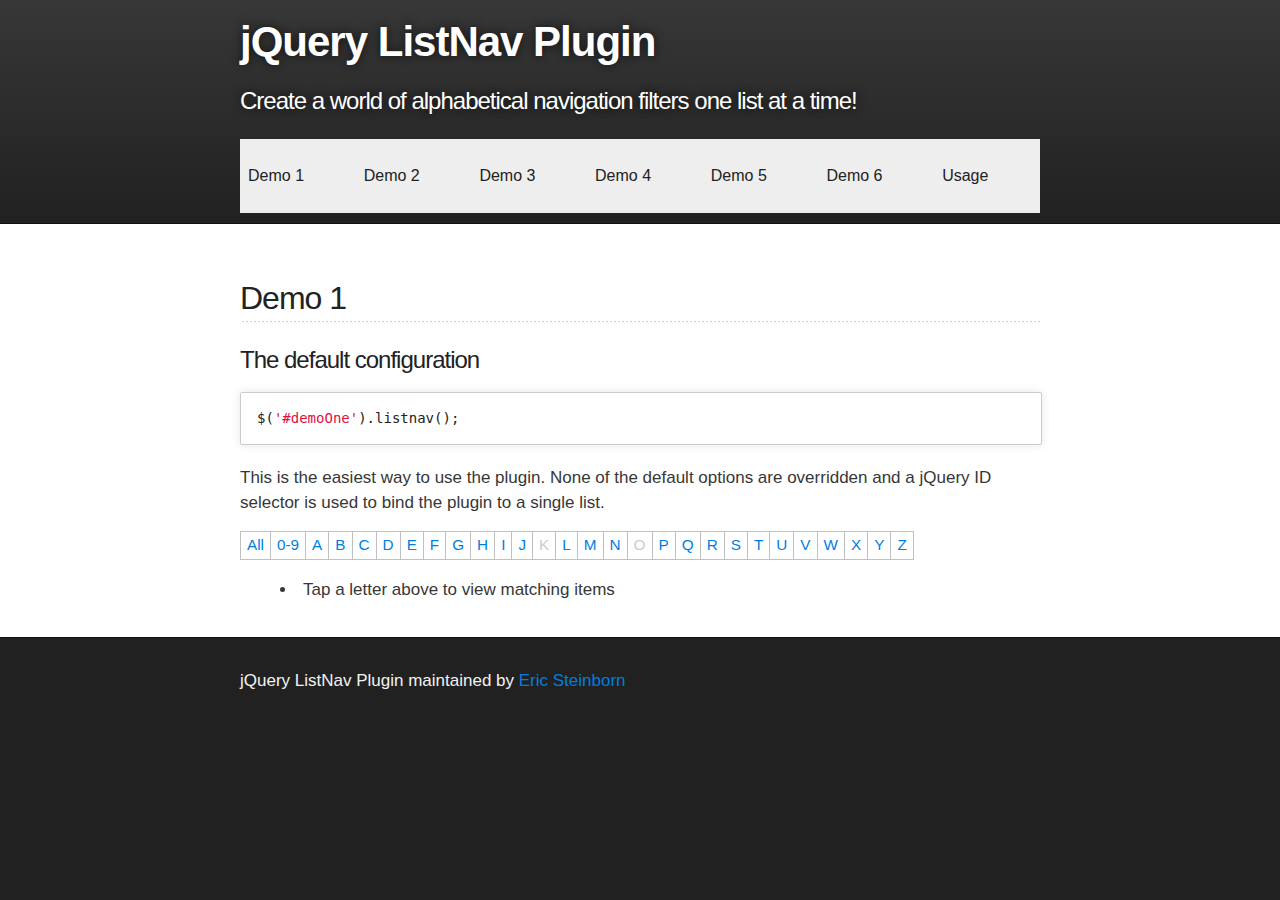
<file: js/jquery-listnav-master/demo/index.html>
<!DOCTYPE html>
<html class="no-js">
<head>
	<meta charset="UTF-8">
	<title>jQuery ListNav Plugin Demo 1</title>
	<meta name="HandheldFriendly" content="True">
	<meta name="viewport" content="width=device-width, initial-scale=1, minimum-scale=1">
	<meta http-equiv="X-UA-Compatible" content="IE=edge,chrome=1">
	<meta name="description" content="jQuery ListNav Plugin : A jQuery plugin that creates an alphabetical navigation filter for your lists, By Eric Steinborn">
	<link rel="stylesheet" href="css/demo.css">
	<link rel="stylesheet" href="css/listnav.css">
</head>
<body>
<div id="header_wrap" class="outer">
	<header class="inner">
		<h1 id="project_title">jQuery ListNav Plugin</h1>
		<h2 id="project_tagline">Create a world of alphabetical navigation filters one list at a time!</h2>
		<nav>
			<ul>
				<li><a href="index.html">Demo 1</a></li>
				<li><a href="demo2.html">Demo 2</a></li>
				<li><a href="demo3.html">Demo 3</a></li>
				<li><a href="demo4.html">Demo 4</a></li>
				<li><a href="demo5.html">Demo 5</a></li>
				<li><a href="demo6.html">Demo 6</a></li>
				<li><a href="https://github.com/esteinborn/jquery-listnav/blob/master/README.md#options">Usage</a></li>
			</ul>
		</nav>
	</header>
</div>
<div id="main_content_wrap" class="outer">
	<section id="main_content" class="inner">
<h2>Demo 1</h2>
			<h3>The default configuration</h3>
			<pre><code data-language="javascript">$('#demoOne').listnav();</code></pre>
			<p>This is the easiest way to use the plugin. None of the default options are overridden and a jQuery ID selector is used to bind the plugin to a single list.</p>
			<ul id="demoOne" class="demo">
				<li><a href="#">411 Services</a></li>
				<li><a href="#">Accountants</a></li>
				<li><a href="#">Accounting &amp; Bookkeeping - General Service</a></li>
				<li><a href="#">Acupuncture</a></li>
				<li><a href="#">Advertising</a></li>
				<li><a href="#">Advertising - Agencies &amp; Counselors</a></li>
				<li><a href="#">Advertising - Computer</a></li>
				<li><a href="#">Advertising - Promotional</a></li>
				<li><a href="#">Attorneys - Service Bureaus</a></li>
				<li><a href="#">Auctioneers</a></li>
				<li><a href="#">Audio Visual Consultants</a></li>
				<li><a href="#">Audio Visual Production Service</a></li>
				<li><a href="#">Automobile - Renting</a></li>
				<li><a href="#">Automobile - Repair &amp; Service</a></li>
				<li><a href="#">Banks</a></li>
				<li><a href="#">Banquet Rooms</a></li>
				<li><a href="#">Barber Shops</a></li>
				<li><a href="#">Baseball Clubs</a></li>
				<li><a href="#">Book Dealers - Used &amp; Rare</a></li>
				<li><a href="#">Bookbinders</a></li>
				<li><a href="#">Brake Service</a></li>
				<li><a href="#">Business - Management Consultants</a></li>
				<li><a href="#">Business - Services</a></li>
				<li><a href="#">Cabinet Makers</a></li>
				<li><a href="#">Cabinets</a></li>
				<li><a href="#">Cafeterias</a></li>
				<li><a href="#">Calligraphers</a></li>
				<li><a href="#">Campgrounds</a></li>
				<li><a href="#">Cemeteries &amp; Crematories</a></li>
				<li><a href="#">Ceramic Products - Decorative</a></li>
				<li><a href="#">Chambers of Commerce</a></li>
				<li><a href="#">Crane Service</a></li>
				<li><a href="#">Cruises</a></li>
				<li><a href="#">Dancing Instruction</a></li>
				<li><a href="#">Data Communications Equipment &amp; Systems - Networks</a></li>
				<li><a href="#">Deck Builders</a></li>
				<li><a href="#">Delivery Service</a></li>
				<li><a href="#">Dentists</a></li>
				<li><a href="#">Department Stores</a></li>
				<li><a href="#">Draperies &amp; Curtains - Retail &amp; Custom Made</a></li>
				<li><a href="#">Drilling - Companies</a></li>
				<li><a href="#">Driving - Instruction</a></li>
				<li><a href="#">Drug - Abuse &amp; Addiction Info &amp; Treatment</a></li>
				<li><a href="#">Drywall &amp; Insulation Contractors</a></li>
				<li><a href="#">Earthquake Products &amp; Services</a></li>
				<li><a href="#">E-Commerce</a></li>
				<li><a href="#">Education Centers</a></li>
				<li><a href="#">Educational Consultants</a></li>
				<li><a href="#">Educational Service - Business</a></li>
				<li><a href="#">Electric Contractors</a></li>
				<li><a href="#">Electric Transmission Equipment (Manufacturers)</a></li>
				<li><a href="#">Electrolysis</a></li>
				<li><a href="#">Erosion Control</a></li>
				<li><a href="#">Excavating Contractors</a></li>
				<li><a href="#">Executive Search Consultants</a></li>
				<li><a href="#">Exercise &amp; Physical Fitness Programs</a></li>
				<li><a href="#">Exterminating &amp; Pest Control Services</a></li>
				<li><a href="#">Fabric Shops</a></li>
				<li><a href="#">Fabrics (Wholesale)</a></li>
				<li><a href="#">Facilities Management</a></li>
				<li><a href="#">Farms</a></li>
				<li><a href="#">Foundation - Educational Philanthropic Research</a></li>
				<li><a href="#">Fraternities &amp; Sororities</a></li>
				<li><a href="#">Games &amp; Game Supplies</a></li>
				<li><a href="#">Garbage Collection</a></li>
				<li><a href="#">Garden Centers</a></li>
				<li><a href="#">Gas - Liquefied Petroleum - Bottled &amp; Bulk (Wholesale)</a></li>
				<li><a href="#">Guide Service</a></li>
				<li><a href="#">Gymnastic Instruction</a></li>
				<li><a href="#">Halls &amp; Auditoriums</a></li>
				<li><a href="#">Handyman Services</a></li>
				<li><a href="#">Hardware - Retail</a></li>
				<li><a href="#">Hardwood</a></li>
				<li><a href="#">Health &amp; Diet Foods - Retail</a></li>
				<li><a href="#">House &amp; Building Movers</a></li>
				<li><a href="#">House Cleaning</a></li>
				<li><a href="#">Human Factors - Research &amp; Development</a></li>
				<li><a href="#">Human Resource Consultants</a></li>
				<li><a href="#">Importers</a></li>
				<li><a href="#">Industrial - Equipment &amp; Supplies (Wholesale)</a></li>
				<li><a href="#">Internet - Services</a></li>
				<li><a href="#">Inventors</a></li>
				<li><a href="#">Investigators</a></li>
				<li><a href="#">Investment - Management</a></li>
				<li><a href="#">Investments</a></li>
				<li><a href="#">Janitor Service</a></li>
				<li><a href="#">Jewelers (Wholesale)</a></li>
				<li><a href="#">Jewelers - Retail</a></li>
				<li><a href="#">Jewelry - Designers</a></li>
				<li><a href="#">Laboratories</a></li>
				<li><a href="#">Laboratories - Research &amp; Development</a></li>
				<li><a href="#">Land Companies</a></li>
				<li><a href="#">Landfills - Sanitary</a></li>
				<li><a href="#">Lumber (Manufacturers)</a></li>
				<li><a href="#">Lumber - Retail</a></li>
				<li><a href="#">Machine Shops</a></li>
				<li><a href="#">Machinery - Rebuilding &amp; Repairing (Wholesale)</a></li>
				<li><a href="#">Machinery - Specially Designed &amp; Built</a></li>
				<li><a href="#">Magicians</a></li>
				<li><a href="#">Maid &amp; Butler Service</a></li>
				<li><a href="#">Motorcycles - Supplies &amp; Parts (Manufacturers)</a></li>
				<li><a href="#">Multimedia (Manufacturers)</a></li>
				<li><a href="#">Museums</a></li>
				<li><a href="#">Newspaper - Publishers</a></li>
				<li><a href="#">Nonclassifiable Establishments</a></li>
				<li><a href="#">Non-Profit Organizations</a></li>
				<li><a href="#">Nurseries - Plants &amp; Trees (Wholesale)</a></li>
				<li><a href="#">Nurserymen</a></li>
				<li><a href="#">Nutritionists</a></li>
				<li><a href="#">Paint - Retail</a></li>
				<li><a href="#">Painters</a></li>
				<li><a href="#">Parking Area &amp; Lots Maintenance &amp; Marking</a></li>
				<li><a href="#">Parks</a></li>
				<li><a href="#">Party Supplies</a></li>
				<li><a href="#">Patio &amp; Deck Cleaning &amp; Restoration</a></li>
				<li><a href="#">Paving Contractors</a></li>
				<li><a href="#">Pumps (Wholesale)</a></li>
				<li><a href="#">Quilting - Materials &amp; Supplies</a></li>
				<li><a href="#">Radio Stations &amp; Broadcasting Companies</a></li>
				<li><a href="#">Railroads</a></li>
				<li><a href="#">Ranches</a></li>
				<li><a href="#">Reading Improvement Instruction</a></li>
				<li><a href="#">Reading Rooms</a></li>
				<li><a href="#">Real Estate</a></li>
				<li><a href="#">Real Estate - Appraisers</a></li>
				<li><a href="#">Real Estate - Consultants</a></li>
				<li><a href="#">Restaurants</a></li>
				<li><a href="#">Restaurants - American</a></li>
				<li><a href="#">Restaurants - Bakeries</a></li>
				<li><a href="#">Restaurants - Barbecue</a></li>
				<li><a href="#">Roofing - Materials</a></li>
				<li><a href="#">Roofing - Service Consultants</a></li>
				<li><a href="#">Sand &amp; Gravel (Wholesale)</a></li>
				<li><a href="#">School Supplies (Wholesale)</a></li>
				<li><a href="#">Schools &amp; Educational Services</a></li>
				<li><a href="#">Schools - Nursery &amp; Kindergarten Academic</a></li>
				<li><a href="#">Schools - Universities &amp; Colleges Academic</a></li>
				<li><a href="#">Shoe &amp; Boot Repairing</a></li>
				<li><a href="#">Shoes - Retail</a></li>
				<li><a href="#">Shopping Centers &amp; Malls</a></li>
				<li><a href="#">Shower Doors &amp; Enclosures</a></li>
				<li><a href="#">Sunglasses &amp; Sun Goggles (Wholesale)</a></li>
				<li><a href="#">Surveyors - Land</a></li>
				<li><a href="#">Tanning Salons</a></li>
				<li><a href="#">Tattooing</a></li>
				<li><a href="#">Tax Consultants</a></li>
				<li><a href="#">Tax Return Preparation &amp; Filing</a></li>
				<li><a href="#">Technical Manual Preparation</a></li>
				<li><a href="#">Tools - Electric - Repairing &amp; Parts</a></li>
				<li><a href="#">Tours - Operators &amp; Promoters</a></li>
				<li><a href="#">Tutoring</a></li>
				<li><a href="#">Ultrasonic Equipment &amp; Supplies (Wholesale)</a></li>
				<li><a href="#">Upholsterers</a></li>
				<li><a href="#">Utilities - Underground - Cable Locating Service</a></li>
				<li><a href="#">Vacuum Cleaners - Household - Dealers</a></li>
				<li><a href="#">Vending Machines</a></li>
				<li><a href="#">Ventilating Systems - Cleaning</a></li>
				<li><a href="#">Venture Capital Companies</a></li>
				<li><a href="#">Vineyards</a></li>
				<li><a href="#">Vitamin Products (Manufacturers)</a></li>
				<li><a href="#">Vitamins</a></li>
				<li><a href="#">Wallpapers &amp; Wallcoverings - Installation</a></li>
				<li><a href="#">Windows - Repairing</a></li>
				<li><a href="#">Wineries</a></li>
				<li><a href="#">Wines - Consultants</a></li>
				<li><a href="#">Wines - Retail</a></li>
				<li><a href="#">Woodworkers</a></li>
				<li><a href="#">Writers</a></li>
				<li><a href="#">X-Ray - Apparatus &amp; Supplies (Manufacturers)</a></li>
				<li><a href="#">Yarn - Retail</a></li>
				<li><a href="#">Yoga Instruction</a></li>
				<li><a href="#">Youth Organizations &amp; Centers</a></li>
				<li><a href="#">Zuul</a></li>
				<li><a href="#">Zero</a></li>
				<li><a href="#">Zilch</a></li>
			</ul>

	</section>
</div>
<div id="footer_wrap" class="outer">
	<footer class="inner">
		<p class="copyright">jQuery ListNav Plugin maintained by <a href="http://ericsteinborn.com" title="Eric Steinborn">Eric Steinborn</a></p>
	</footer>
</div>
<script src="https://code.jquery.com/jquery-3.2.1.min.js"></script>
<script src="js/jquery-listnav.js"></script>
<script src="js/vendor.js"></script>
<script>
$(function(){
	$('#demoOne').listnav({initHidden: true});
	$('.demo a').click(function(e) {
		e.preventDefault();
	});
});
</script>
</body>
</html>
</file>
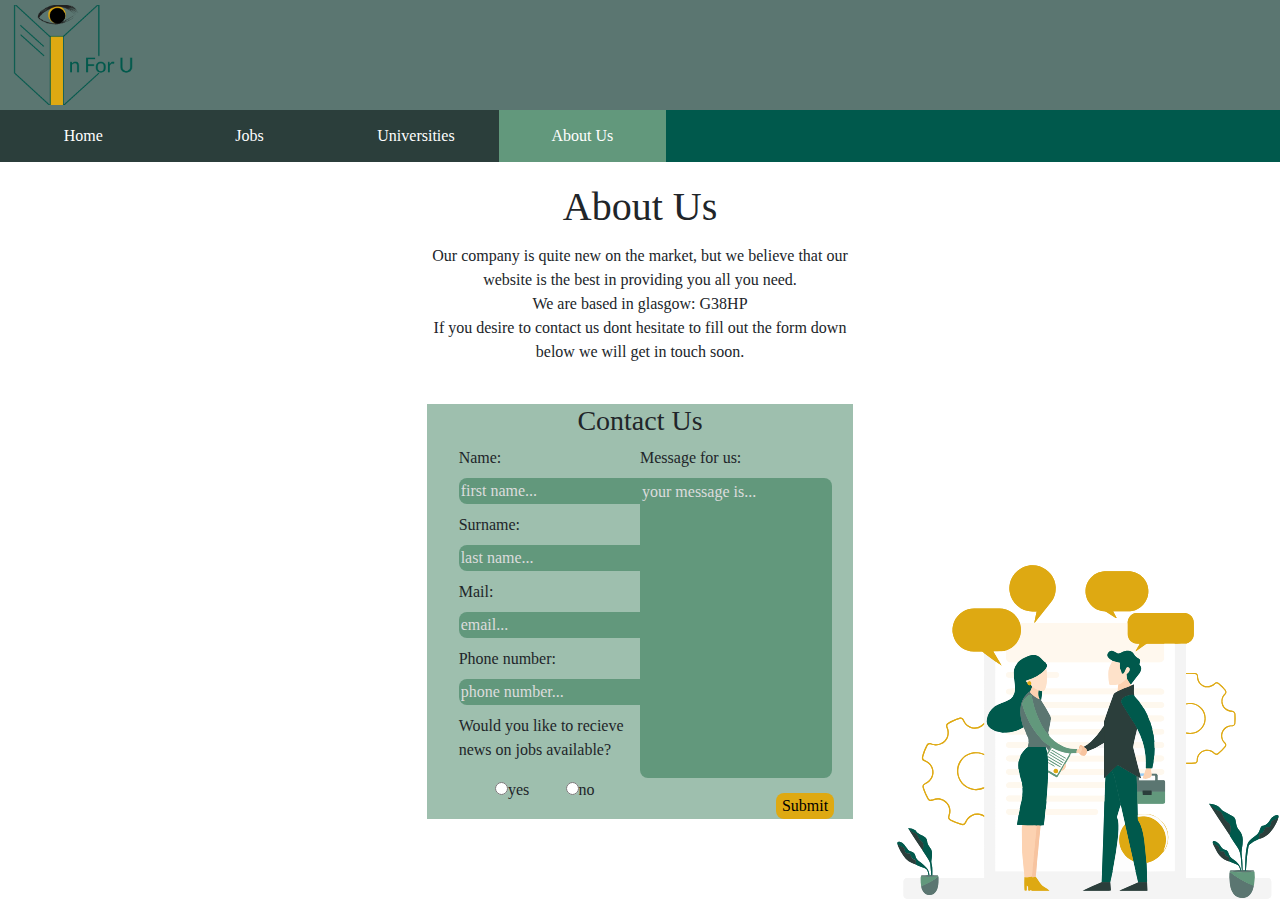
<file: html/aboutUs.html>
<!doctype html>
<html>
<head>
<link rel="shortcut icon" type="image/x-icon" href="../img/favicon.ico" />
<meta charset="utf-8">
    
<meta name="viewport" content="width=device-width, initial-scale=1.0">
    
	<!--Latest stable release of jQuery Core Library-->
<!--<script src="../jQuery 3.5.1/jquery-3.5.1.min.js"></script> -->
<script src="https://ajax.googleapis.com/ajax/libs/jquery/3.5.1/jquery.min.js"></script>
<!--my scripts-->



<!--personalised style sheet-->
<link rel="stylesheet" href="../css/style.css">
    
<!--Bootstrap-->
<link rel="stylesheet" href="../bootstrap-4.4.1/css/bootstrap.min.css">

<!--Bootstrap JS-->
<script src="../bootstrap-4.4.1/js/bootstrap.min.js">
</script>
	
    
<title>aboutUs</title>
</head>

<body>
    
    <!--start bootsrap grid container-->
    <div class="container">
  <div class="row">
    <div class="col">
         <!--start mobile menu credit goes to https://www.w3schools.com/howto/howto_js_mobile_navbar.asp-->
         <div class="navMobile" >
             <div class="imgDiv">
  <a href="../index.html" class="active"><img id="logo" src="../img/logoColor.png" alt="logoPage" ></a>
                 </div>
  <div id="myLinks">
	<a href="../index.html">Home</a>
    <a href="jobs.html">jobs</a>
	<a href="universities.html">universities</a>
    <a href="aboutUs.html">aboutUs</a>
  </div>
  <a href="javascript:void(0);" class="icon" onclick="myFunction()">
   <svg width="2em" height="2em" viewBox="0 0 16 16" class="bi bi-list" fill="#dea912" xmlns="http://www.w3.org/2000/svg">
  <path fill-rule="evenodd" d="M2.5 11.5A.5.5 0 0 1 3 11h10a.5.5 0 0 1 0 1H3a.5.5 0 0 1-.5-.5zm0-4A.5.5 0 0 1 3 7h10a.5.5 0 0 1 0 1H3a.5.5 0 0 1-.5-.5zm0-4A.5.5 0 0 1 3 3h10a.5.5 0 0 1 0 1H3a.5.5 0 0 1-.5-.5z"/>
</svg>
  </a>
</div>
<script>
function myFunction() {
  var x = document.getElementById("myLinks");
  if (x.style.display === "block") {
    x.style.display = "none";
  } else {
    x.style.display = "block";
  }
}
</script>
        <!--end mobile menu-->
      <!--start css nav menu-->
       <div class="navMenu">
		   <div class="imgDiv">
		   <a href="../index.html"><img src="../img/logoColor.png" alt="logo" width="120"></a>
		   </div>
		   <div class="navContainer">
            <ul class="navUl">
			<li><a href="../index.html">Home</a></li>
            <li><a href="jobs.html" >Jobs</a></li>
            <li><a href="universities.html" >Universities</a></li>
            <li><a href="#contact" id="currentPage">About Us</a></li>
            </ul>
			   </div>
        </div>        
    </div>
  </div>
		
	<!--first column-->
		<div class="row ">
			
			<div class="col-sm-4 emptyCol"></div>
   
			<div class="col aboutPageCol">
                <div class="aboutPageContentWrapper">
			<h1>About Us</h1>
                <div class="aboutUsDiv">
                    <p>Our company is quite new on the market, but we believe that our website is the best in providing you all you need.<br>

We are based in glasgow: G38HP <br>

If you desire to contact us dont hesitate to fill out the form down below we will get in touch soon.</p><br>
                </div>
                
                <form class="contactUsForm" id="contactForm" action="../php/processContactData.php" method="post">
                    <h3>Contact Us</h3>
                    
                    <div class="row">
                    <div class="col">
                        
                        <div class="formColLeftDiv">
                         <label for="name">Name:</label><br>
                    <input type="text" name="name" id="name" title="enter your first name" placeholder="first name..." required><br>
                    <label for="surname">Surname:</label><br>
                    <input type="text" name="surname" id="surname" title="enter your last name" placeholder="last name..." required><br>
                    <label for="mail" >Mail:</label><br>
                    <input type="text" name="mail" id="mail" title="enter your email" placeholder="email..." required><br>
                    <label for="phoneNum">Phone number:</label><br>
                    <input type="tel" name="phoneNum" id="phoneNum" title="enter your phone number" placeholder="phone number..." required><br>
                    <p>Would you like to recieve news on jobs available?</p>
                            
                  <div class="radio">  <input type="radio" name="ads" value="yes" id="yes" title="you accept to recieve news from us" required><label for="yes">yes</label></div>
                    <div class="radio"><input type="radio" name="ads" value="no" id="no" title="we will not send you news on available jobs" required><label for="no">no</label></div>
                    
                            
                            </div>
                        </div>
                    <div class="col">
                        <div class="formColRightDiv">

                         <label for="message" >Message for us:</label><br>

                    <textarea id="message" name="message"  title="please enter your message here" placeholder="your message is..." required></textarea><br>
                    <button type="submit" name="submit" id="submit" value="Submit">Submit</button>
                        </div>
                        </div>
                    </div>
                    
                   
                    <img src="../img/svg/aboutPagecolor.svg" alt="aboutUsImg" class="aboutPageImg" id="formImg">
                
                </form>
           <img src="../img/svg/aboutPagecolor.svg" alt="aboutUsImg" class="aboutPageImg" id="noFormImg">
			</div>
                </div>
			
			<div class="col-sm-4 emptyCol"></div>
           
            
            
            
            </div>
        <script>
         $( document ).ready(function() {
              if ($(window).width() <= 768 ){
          $(".emptyCol").attr('class', 'emptyCol');
          $("#noFormImg").hide();
          $("formImg").show();
       }
             
            
             $(window).resize(function(){     

       if ($(window).width() <= 768 ){
            $(".emptyCol").attr('class', 'emptyCol');
           $("#noFormImg").hide();
          $("formImg").show();
       }
                 else{
                      $(".emptyCol").attr('class', 'col-sm-4 emptyCol');
                     $("#noFormImg").show();
                     $("formImg").hide();
                     }

});
});
   
    </script>
        
        <script>
        $(document).ready(function(){
          var emailReg =/^(([^<>()[\]\\.,;:\s@\"]+(\.[^<>()[\]\\.,;:\s@\"]+)*)|(\".+\"))@((\[[0-9]{1,3}\.[0-9]{1,3}\.[0-9]{1,3}\.[0-9]{1,3}\])|(([a-zA-Z\-0-9]+\.)+[a-zA-Z]{2,}))$/;
          
            $("#mail").focusout(function() {
                var mail = $("#mail").val();
                if(emailReg.test(mail)) {
                    console.log("match");
                 $(".error").html("");
                    validated(true);          
    }else{ 
       $(".error").remove();
        $("#mail").after('<span class="error" style="color:red;"><br>Enter a valid email address.</span>');
        
        validated(false);
         console.log("error");
         }
            });
            
            $("#phoneNum").focusout(function() {
                var phone=$("#phoneNum").val();
                if($.isNumeric(phone) && phone.length==11) {
                    console.log("match");
                 $(".num").html("");
                    validated(true);          
    }else{ 
        $(".error").remove();
        $("#phoneNum").after('<span class="error num" style="color:red;"><br>Enter a valid phone number.<br> the number must have 11 numbers</span>');
        
        validated(false);
         console.log("error");
         }
            });
           
            
        });
            
            function validated(validated){                
            if (validated==true){
               $("#submit").prop('disabled', false);  
            }else{
                $("#submit").prop('disabled', true);
            }
            }
        </script>
			</div>	


 
</body>
</html>
</file>
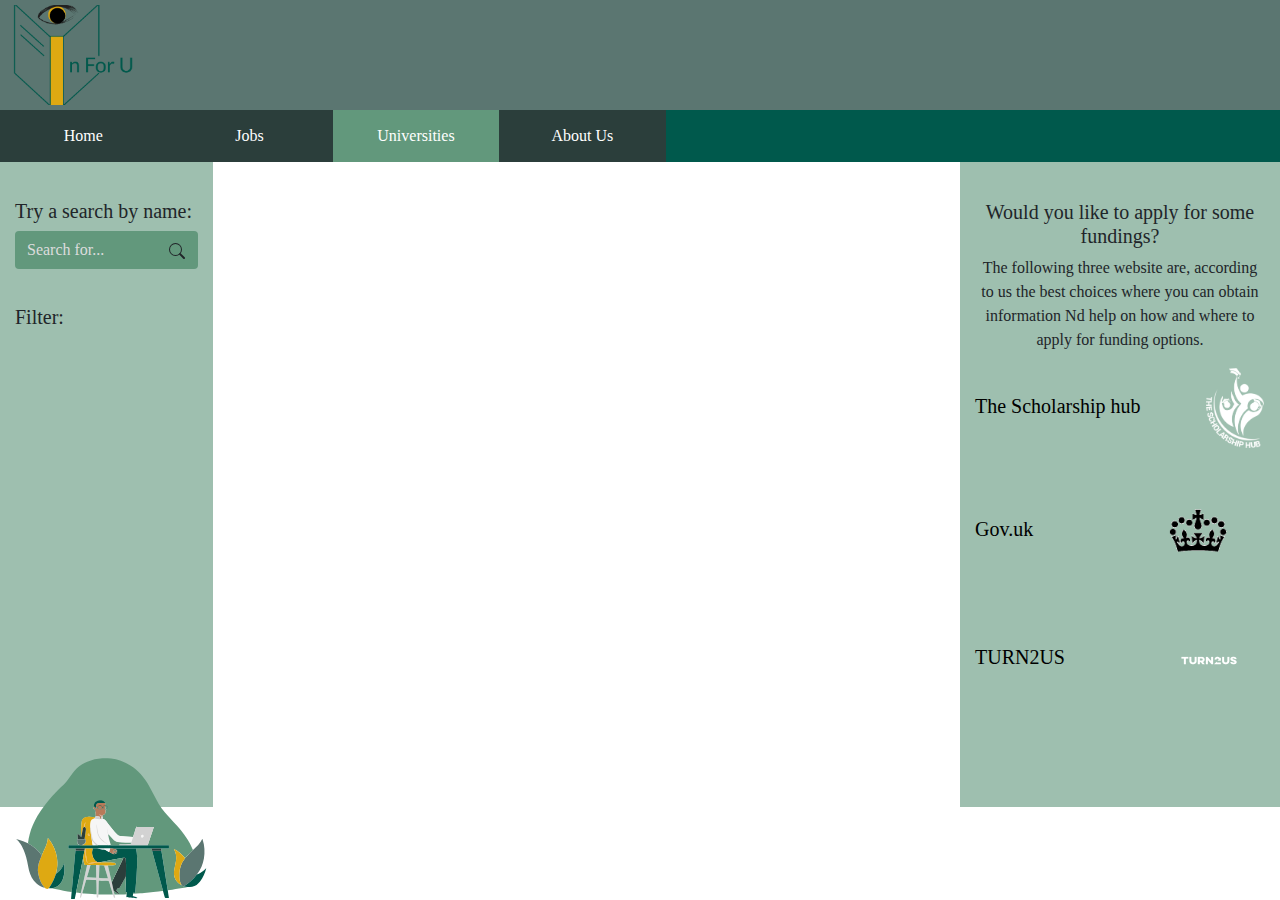
<file: html/universities.html>
<!doctype html>
<html>
<head>
<link rel="shortcut icon" type="image/x-icon" href="../img/favicon.ico" />
<meta charset="utf-8">
    
<meta name="viewport" content="width=device-width, initial-scale=1.0">
	<!--Latest stable release of jQuery Core Library-->
<!--<script src="../jQuery 3.5.1/jquery-3.5.1.min.js"></script>--> 
<script src="https://ajax.googleapis.com/ajax/libs/jquery/3.5.1/jquery.min.js"></script>
<!--my scripts-->
<script src="../js/getUni.js"></script>
    <script src="../js/jquery-listnav-master/jquery-listnav.min.js"></script>
    <link rel="stylesheet" href="../js/jquery-listnav-master/css/listnav.css">


<!--personalised style sheet-->
<link rel="stylesheet" href="../css/style.css">
    
<!--Bootstrap-->
<link rel="stylesheet" href="../bootstrap-4.4.1/css/bootstrap.min.css">

<!--Bootstrap JS-->
<script src="../bootstrap-4.4.1/js/bootstrap.min.js">
</script>
	
    
<title>Universities</title>
</head>

<body>
    
    <!--start bootsrap grid container-->
    <div class="container">
  <div class="row">
    <div class="col">
         <!--start mobile menu credit goes to https://www.w3schools.com/howto/howto_js_mobile_navbar.asp-->
         <div class="navMobile" >
             <div class="imgDiv">
  <a href="../index.html" class="active"><img id="logo" src="../img/logoColor.png" alt="logoPage" ></a>
                 </div>
  <div id="myLinks">
	 <a href="../index.html">Home</a>
    <a href="jobs.html">jobs</a>
	<a href="universities.html">universities</a>
    <a href="aboutUs.html">aboutUs</a>
  </div>
  <a href="javascript:void(0);" class="icon" onclick="myFunction()">
   <svg width="2em" height="2em" viewBox="0 0 16 16" class="bi bi-list" fill="#dea912" xmlns="http://www.w3.org/2000/svg">
  <path fill-rule="evenodd" d="M2.5 11.5A.5.5 0 0 1 3 11h10a.5.5 0 0 1 0 1H3a.5.5 0 0 1-.5-.5zm0-4A.5.5 0 0 1 3 7h10a.5.5 0 0 1 0 1H3a.5.5 0 0 1-.5-.5zm0-4A.5.5 0 0 1 3 3h10a.5.5 0 0 1 0 1H3a.5.5 0 0 1-.5-.5z"/>
</svg>
  </a>
</div>
<script>
function myFunction() {
  var x = document.getElementById("myLinks");
  if (x.style.display === "block") {
    x.style.display = "none";
  } else {
    x.style.display = "block";
  }
}
</script>
        <!--end mobile menu-->
      <!--start css nav menu-->
       <div class="navMenu">
		   <div class="imgDiv">
		   <a href="../index.html"><img src="../img/logoColor.png" alt="logo" width="120"></a>
		   </div>
		   <div class="navContainer">
            <ul class="navUl">
			<li><a href="../index.html">Home</a></li>
            <li><a href="jobs.html" >Jobs</a></li>
            <li><a href="universities.html" id="currentPage">Universities</a></li>
            <li><a href="aboutUs.html">About Us</a></li>
            </ul>
			   </div>
        </div>        
    </div>
  </div>
		
	<!--first column-->
		<div class="row ">
			
			<div class="col-sm-2 uniCol" id="uniPageLeft">
        <div class="uniColLeftDiv">
                <!--input group-->
        <h5>Try a search by name:</h5>
		<div class="input-group input-group-uni">
      <input type="text" class="form-control" placeholder="Search for..." id="uniSearch">
      <span class="input-group-btn">
        <button class="btn btn-default" type="button" onClick="requestSoc()" id="uniSearchBtn">
		<svg width="1em" height="1em" viewBox="0 0 16 16" class="bi bi-search" fill="currentColor" xmlns="http://www.w3.org/2000/svg">
  <path fill-rule="evenodd" d="M10.442 10.442a1 1 0 0 1 1.415 0l3.85 3.85a1 1 0 0 1-1.414 1.415l-3.85-3.85a1 1 0 0 1 0-1.415z"/>
  <path fill-rule="evenodd" d="M6.5 12a5.5 5.5 0 1 0 0-11 5.5 5.5 0 0 0 0 11zM13 6.5a6.5 6.5 0 1 1-13 0 6.5 6.5 0 0 1 13 0z"/>
</svg>	
	</button>
      </span>
    </div><!--end input group-->
                <br>
                <h5>Filter:</h5>
                <div id="-nav"></div>
			
               </div> 
			<img src="../img/svg/uniPage.svg" alt="uniPage" class="pageImg" id="uniPageImg">
			
			
			</div>
   
			<div class="col-sm-7 colUniPageCenter uniCol" id="uniColCenter">
			<div class="uniListDiv"></div>
           
			</div>
			
			<div class="col-sm-3 uniPageLinks uniCol" id="uniPageLinks">
            <div class="uniPageLinksDiv">
                <div class="uniFunTextDiv">
            <h5>Would you like to apply for some fundings?</h5>
                <p>The following three website are, according to us the best choices where you can obtain information Nd help on how and where to apply for funding options.</p>
                    </div>
                <div class="linkSubDiv">
                <a href="https://www.thescholarshiphub.org.uk/"> <h5>The Scholarship hub
                <img src="../img/link1.png" alt="limk1Img" class="imgLink" id="scholHubImg"></h5>
                </a>
                    </div>
                <div class="linkSubDiv">
                <a href="https://www.gov.uk/browse/education/student-finance"><h5>Gov.uk
                <img src="../img/link2.png" alt="link2Img" class="imgLink" id="govImg"></h5>
                </a>
                    </div>
                <div class="linkSubDiv">
                <a href="https://www.turn2us.org.uk/"><h5>TURN2US
                <img src="../img/link3.png" alt="link3Img" class="imgLink" id="turn2usImg"></h5>
                </a>
                    </div>
            </div>
            
            
            
            </div>
			</div>	
        <script>
         $( document ).ready(function() {
              if ($(window).width() <= 768 ){
           $("#uniPageLeft").attr('class', 'col-sm-12 order-2');
            $("#uniPageLinks").attr('class', 'col-sm-12 uniPageLinks uniCol order-1');
            $("#uniColCenter").attr('class', 'col-sm-12 colUniPageCenter uniCol order-3');
                  
       }
             
            
             $(window).resize(function(){     

       if ($(window).width() <= 768 ){
            $("#uniPageLinks").attr('class', 'col-sm-12 uniPageLinks uniCol order-1');
           $("#uniPageLeft").attr('class', 'col-sm-12 order-2');
          $("#uniColCenter").attr('class', 'col-sm-12 colUniPageCenter uniCol order-3');

       }
                 else{
                      $("#uniPageLinks").attr('class', 'col-sm-3 uniPageLinks uniCol');
                     $("#uniPageLeft").attr('class', 'col-sm-2');
                     $("#uniColCenter").attr('class', 'col-sm-7 colUniPageCenter uniCol ');
                     }

});
});
   
    </script>

</div>  
 
</body>
</html>
</file>
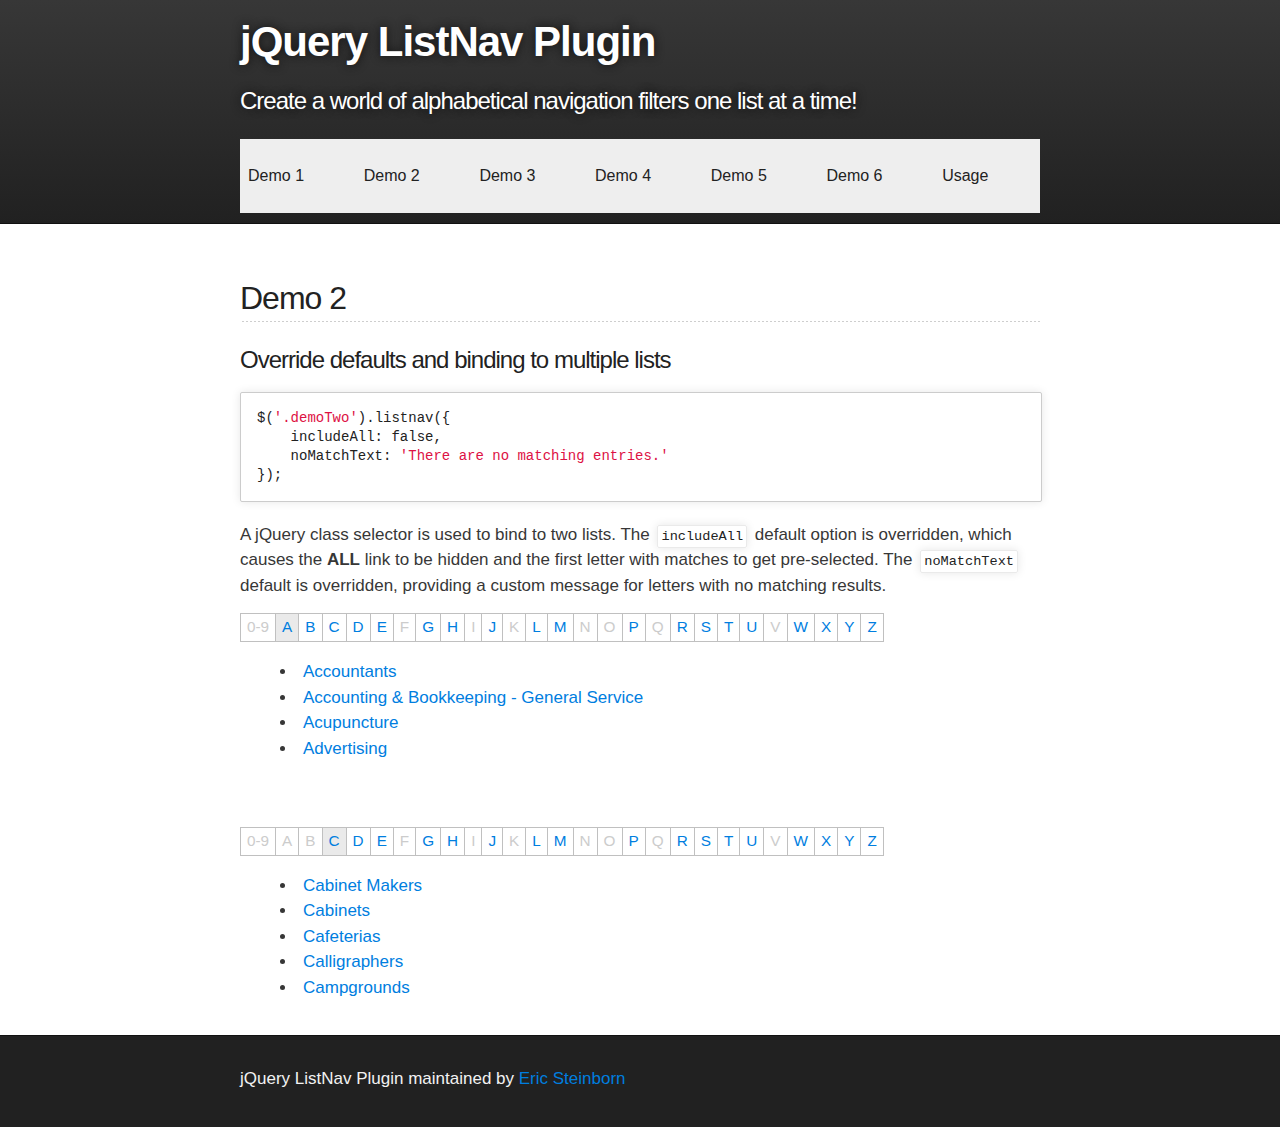
<file: js/jquery-listnav-master/demo/demo2.html>
<!DOCTYPE html>
<html class="no-js">
<head>
	<meta charset="UTF-8">
	<title>jQuery ListNav Plugin Demo 2</title>
	<meta name="HandheldFriendly" content="True">
	<meta name="viewport" content="width=device-width, initial-scale=1, minimum-scale=1">
	<meta http-equiv="X-UA-Compatible" content="IE=edge,chrome=1">
	<meta name="description" content="jQuery ListNav Plugin : A jQuery plugin that creates an alphabetical navigation filter for your lists, By Eric Steinborn">
	<link rel="stylesheet" href="css/demo.css">
	<link rel="stylesheet" href="css/listnav.css">
</head>
<body>
<div id="header_wrap" class="outer">
	<header class="inner">
		<h1 id="project_title">jQuery ListNav Plugin</h1>
		<h2 id="project_tagline">Create a world of alphabetical navigation filters one list at a time!</h2>
		<nav>
			<ul>
				<li><a href="index.html">Demo 1</a></li>
				<li><a href="demo2.html">Demo 2</a></li>
				<li><a href="demo3.html">Demo 3</a></li>
				<li><a href="demo4.html">Demo 4</a></li>
				<li><a href="demo5.html">Demo 5</a></li>
				<li><a href="demo6.html">Demo 6</a></li>
				<li><a href="https://github.com/esteinborn/jquery-listnav/blob/master/README.md#options">Usage</a></li>
			</ul>
		</nav>
	</header>
</div>
<div id="main_content_wrap" class="outer">
	<section id="main_content" class="inner">
<h2>Demo 2</h2>
			<h3>Override defaults and binding to multiple lists</h3>
			<pre><code data-language="javascript">$('.demoTwo').listnav({
    includeAll: false,
    noMatchText: 'There are no matching entries.'
});</code></pre>
			<p>A jQuery class selector is used to bind to two lists. The <code>includeAll</code> default option is overridden, which causes the <strong>ALL</strong> link to be hidden and the first letter with matches to get pre-selected. The <code>noMatchText</code> default is overridden, providing a custom message for letters with no matching results.</p>
			<ul id="listTwo" class="demoTwo demo">
				<li><a href="#">Accountants</a></li>
				<li><a href="#">Accounting &amp; Bookkeeping - General Service</a></li>
				<li><a href="#">Acupuncture</a></li>
				<li><a href="#">Advertising</a></li>
				<li><a href="#">Banks</a></li>
				<li><a href="#">Banquet Rooms</a></li>
				<li><a href="#">Business - Services</a></li>
				<li><a href="#">Cabinet Makers</a></li>
				<li><a href="#">Cabinets</a></li>
				<li><a href="#">Cafeterias</a></li>
				<li><a href="#">Calligraphers</a></li>
				<li><a href="#">Campgrounds</a></li>
				<li><a href="#">Dancing Instruction</a></li>
				<li><a href="#">Data Communications Equipment &amp; Systems - Networks</a></li>
				<li><a href="#">Deck Builders</a></li>
				<li><a href="#">Drywall &amp; Insulation Contractors</a></li>
				<li><a href="#">Earthquake Products &amp; Services</a></li>
				<li><a href="#">E-Commerce</a></li>
				<li><a href="#">Education Centers</a></li>
				<li><a href="#">Educational Consultants</a></li>
				<li><a href="#">Educational Service - Business</a></li>
				<li><a href="#">Electric Contractors</a></li>
				<li><a href="#">Electric Transmission Equipment (Manufacturers)</a></li>
				<li><a href="#">Electrolysis</a></li>
				<li><a href="#">Erosion Control</a></li>
				<li><a href="#">Gas - Liquefied Petroleum - Bottled &amp; Bulk (Wholesale)</a></li>
				<li><a href="#">Guide Service</a></li>
				<li><a href="#">Gymnastic Instruction</a></li>
				<li><a href="#">Halls &amp; Auditoriums</a></li>
				<li><a href="#">Handyman Services</a></li>
				<li><a href="#">Hardware - Retail</a></li>
				<li><a href="#">Hardwood</a></li>
				<li><a href="#">Jewelers - Retail</a></li>
				<li><a href="#">Jewelry - Designers</a></li>
				<li><a href="#">Laboratories</a></li>
				<li><a href="#">Laboratories - Research &amp; Development</a></li>
				<li><a href="#">Land Companies</a></li>
				<li><a href="#">Landfills - Sanitary</a></li>
				<li><a href="#">Lumber (Manufacturers)</a></li>
				<li><a href="#">Lumber - Retail</a></li>
				<li><a href="#">Machine Shops</a></li>
				<li><a href="#">Parking Area &amp; Lots Maintenance &amp; Marking</a></li>
				<li><a href="#">Parks</a></li>
				<li><a href="#">Party Supplies</a></li>
				<li><a href="#">Patio &amp; Deck Cleaning &amp; Restoration</a></li>
				<li><a href="#">Paving Contractors</a></li>
				<li><a href="#">Pumps (Wholesale)</a></li>
				<li><a href="#">Roofing - Service Consultants</a></li>
				<li><a href="#">Sand &amp; Gravel (Wholesale)</a></li>
				<li><a href="#">School Supplies (Wholesale)</a></li>
				<li><a href="#">Schools &amp; Educational Services</a></li>
				<li><a href="#">Schools - Nursery &amp; Kindergarten Academic</a></li>
				<li><a href="#">Schools - Universities &amp; Colleges Academic</a></li>
				<li><a href="#">Shoe &amp; Boot Repairing</a></li>
				<li><a href="#">Shoes - Retail</a></li>
				<li><a href="#">Shopping Centers &amp; Malls</a></li>
				<li><a href="#">Shower Doors &amp; Enclosures</a></li>
				<li><a href="#">Tutoring</a></li>
				<li><a href="#">Ultrasonic Equipment &amp; Supplies (Wholesale)</a></li>
				<li><a href="#">Upholsterers</a></li>
				<li><a href="#">Windows - Repairing</a></li>
				<li><a href="#">Wineries</a></li>
				<li><a href="#">Wines - Consultants</a></li>
				<li><a href="#">Wines - Retail</a></li>
				<li><a href="#">Woodworkers</a></li>
				<li><a href="#">X-Ray - Apparatus &amp; Supplies (Manufacturers)</a></li>
				<li><a href="#">Yarn - Retail</a></li>
				<li><a href="#">Yoga Instruction</a></li>
				<li><a href="#">Youth Organizations &amp; Centers</a></li>
				<li><a href="#">Zuul</a></li>
				<li><a href="#">Zero</a></li>
				<li><a href="#">Zilch</a></li>
			</ul>
			<br>
			<br>
			<ul id="listThree" class="demoTwo demo">
				<li><a href="#">Cabinet Makers</a></li>
				<li><a href="#">Cabinets</a></li>
				<li><a href="#">Cafeterias</a></li>
				<li><a href="#">Calligraphers</a></li>
				<li><a href="#">Campgrounds</a></li>
				<li><a href="#">Dancing Instruction</a></li>
				<li><a href="#">Data Communications Equipment &amp; Systems - Networks</a></li>
				<li><a href="#">Deck Builders</a></li>
				<li><a href="#">Drywall &amp; Insulation Contractors</a></li>
				<li><a href="#">Earthquake Products &amp; Services</a></li>
				<li><a href="#">E-Commerce</a></li>
				<li><a href="#">Education Centers</a></li>
				<li><a href="#">Educational Consultants</a></li>
				<li><a href="#">Educational Service - Business</a></li>
				<li><a href="#">Electric Contractors</a></li>
				<li><a href="#">Electric Transmission Equipment (Manufacturers)</a></li>
				<li><a href="#">Electrolysis</a></li>
				<li><a href="#">Erosion Control</a></li>
				<li><a href="#">Gas - Liquefied Petroleum - Bottled &amp; Bulk (Wholesale)</a></li>
				<li><a href="#">Guide Service</a></li>
				<li><a href="#">Gymnastic Instruction</a></li>
				<li><a href="#">Halls &amp; Auditoriums</a></li>
				<li><a href="#">Handyman Services</a></li>
				<li><a href="#">Hardware - Retail</a></li>
				<li><a href="#">Hardwood</a></li>
				<li><a href="#">Jewelers - Retail</a></li>
				<li><a href="#">Jewelry - Designers</a></li>
				<li><a href="#">Laboratories</a></li>
				<li><a href="#">Laboratories - Research &amp; Development</a></li>
				<li><a href="#">Land Companies</a></li>
				<li><a href="#">Landfills - Sanitary</a></li>
				<li><a href="#">Lumber (Manufacturers)</a></li>
				<li><a href="#">Lumber - Retail</a></li>
				<li><a href="#">Machine Shops</a></li>
				<li><a href="#">Parking Area &amp; Lots Maintenance &amp; Marking</a></li>
				<li><a href="#">Parks</a></li>
				<li><a href="#">Party Supplies</a></li>
				<li><a href="#">Patio &amp; Deck Cleaning &amp; Restoration</a></li>
				<li><a href="#">Paving Contractors</a></li>
				<li><a href="#">Pumps (Wholesale)</a></li>
				<li><a href="#">Roofing - Service Consultants</a></li>
				<li><a href="#">Sand &amp; Gravel (Wholesale)</a></li>
				<li><a href="#">School Supplies (Wholesale)</a></li>
				<li><a href="#">Schools &amp; Educational Services</a></li>
				<li><a href="#">Schools - Nursery &amp; Kindergarten Academic</a></li>
				<li><a href="#">Schools - Universities &amp; Colleges Academic</a></li>
				<li><a href="#">Shoe &amp; Boot Repairing</a></li>
				<li><a href="#">Shoes - Retail</a></li>
				<li><a href="#">Shopping Centers &amp; Malls</a></li>
				<li><a href="#">Shower Doors &amp; Enclosures</a></li>
				<li><a href="#">Tutoring</a></li>
				<li><a href="#">Ultrasonic Equipment &amp; Supplies (Wholesale)</a></li>
				<li><a href="#">Upholsterers</a></li>
				<li><a href="#">Windows - Repairing</a></li>
				<li><a href="#">Wineries</a></li>
				<li><a href="#">Wines - Consultants</a></li>
				<li><a href="#">Wines - Retail</a></li>
				<li><a href="#">Woodworkers</a></li>
				<li><a href="#">X-Ray - Apparatus &amp; Supplies (Manufacturers)</a></li>
				<li><a href="#">Yarn - Retail</a></li>
				<li><a href="#">Yoga Instruction</a></li>
				<li><a href="#">Youth Organizations &amp; Centers</a></li>
				<li><a href="#">Zuul</a></li>
				<li><a href="#">Zero</a></li>
				<li><a href="#">Zilch</a></li>
			</ul>

	</section>
</div>
<div id="footer_wrap" class="outer">
	<footer class="inner">
		<p class="copyright">jQuery ListNav Plugin maintained by <a href="http://ericsteinborn.com" title="Eric Steinborn">Eric Steinborn</a></p>
	</footer>
</div>
<script src="https://code.jquery.com/jquery-3.2.1.min.js"></script>
<script src="js/jquery-listnav.js"></script>
<script src="js/vendor.js"></script>
<script>
$(function(){
	$('.demoTwo').listnav({
		includeAll: false,
		noMatchText: 'There are no matching entries.'
	});
	$('.demo a').click(function(e) {
		e.preventDefault();
	});
});
</script>
</body>
</html>
</file>
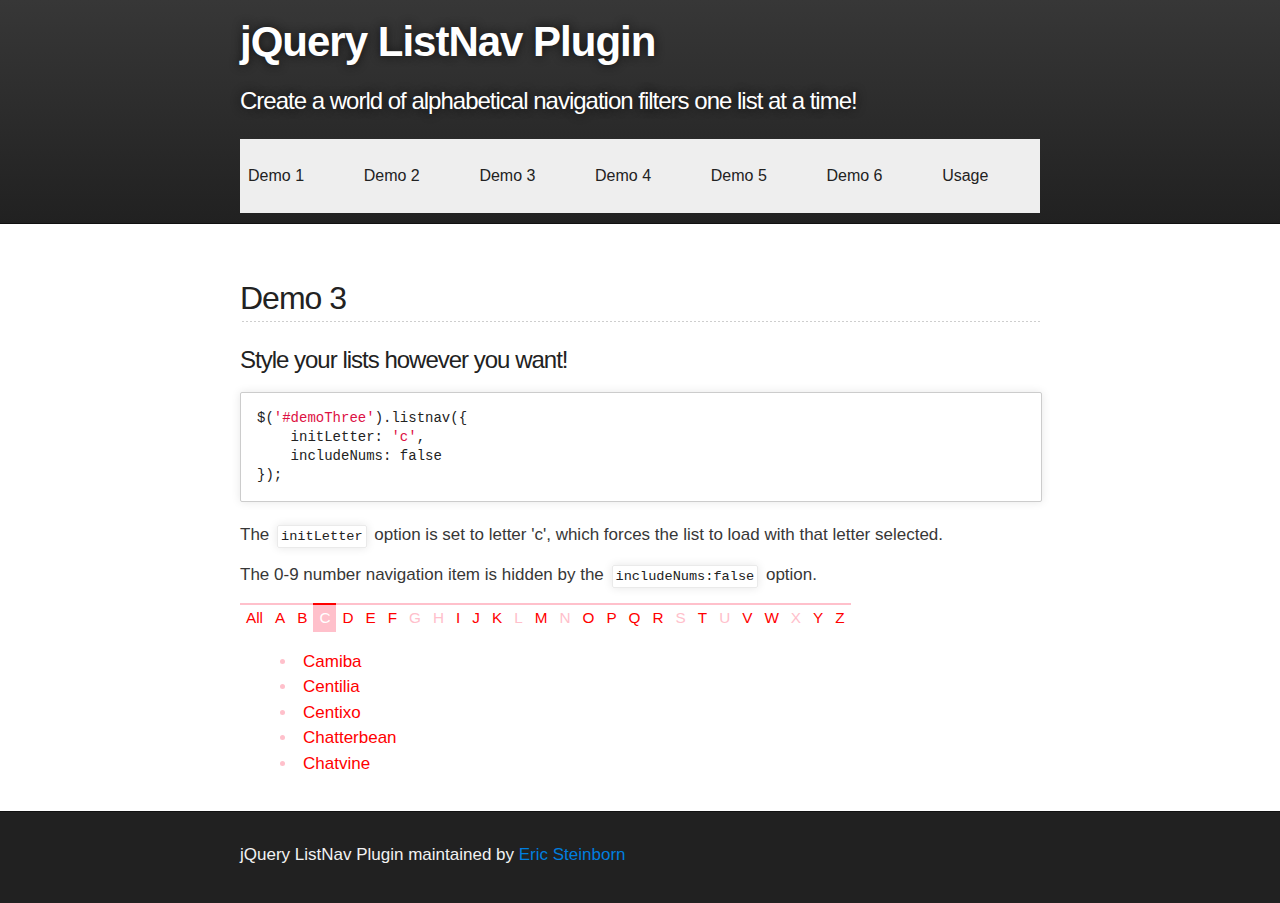
<file: js/jquery-listnav-master/demo/demo3.html>
<!DOCTYPE html>
<html class="no-js">
<head>
	<meta charset="UTF-8">
	<title>jQuery ListNav Plugin Demo 3</title>
	<meta name="HandheldFriendly" content="True">
	<meta name="viewport" content="width=device-width, initial-scale=1, minimum-scale=1">
	<meta http-equiv="X-UA-Compatible" content="IE=edge,chrome=1">
	<meta name="description" content="jQuery ListNav Plugin : A jQuery plugin that creates an alphabetical navigation filter for your lists, By Eric Steinborn">
	<link rel="stylesheet" href="css/demo.css">
	<link rel="stylesheet" href="css/listnav.css">
</head>
<body>
<div id="header_wrap" class="outer">
	<header class="inner">
		<h1 id="project_title">jQuery ListNav Plugin</h1>
		<h2 id="project_tagline">Create a world of alphabetical navigation filters one list at a time!</h2>
		<nav>
			<ul>
				<li><a href="index.html">Demo 1</a></li>
				<li><a href="demo2.html">Demo 2</a></li>
				<li><a href="demo3.html">Demo 3</a></li>
				<li><a href="demo4.html">Demo 4</a></li>
				<li><a href="demo5.html">Demo 5</a></li>
				<li><a href="demo6.html">Demo 6</a></li>
				<li><a href="https://github.com/esteinborn/jquery-listnav/blob/master/README.md#options">Usage</a></li>
			</ul>
		</nav>
	</header>
</div>
<div id="main_content_wrap" class="outer">
	<section id="main_content" class="inner">

		<h2>Demo 3</h2>
			<h3>Style your lists however you want!</h3>
			<pre><code data-language="javascript">$('#demoThree').listnav({
    initLetter: 'c',
    includeNums: false
});</code></pre>
			<p>The <code>initLetter</code> option is set to letter 'c', which forces the list to load with that letter selected.</p>
			<p>The 0-9 number navigation item is hidden by the <code>includeNums:false</code> option.</p>
			<div class="listWrapper">
				<ul id="demoThree" class="demo">
					<li><a href="#">Agizzy</a></li>
					<li><a href="#">Aiboo</a></li>
					<li><a href="#">Avazu</a></li>
					<li><a href="#">Babbletype</a></li>
					<li><a href="#">BrowseZ</a></li>
					<li><a href="#">Camiba</a></li>
					<li><a href="#">Centilia</a></li>
					<li><a href="#">Centixo</a></li>
					<li><a href="#">Chatterbean</a></li>
					<li><a href="#">Chatvine</a></li>
					<li><a href="#">Dabster</a></li>
					<li><a href="#">Dazzleblab</a></li>
					<li><a href="#">Dazzleclub</a></li>
					<li><a href="#">Demivee</a></li>
					<li><a href="#">Devopia</a></li>
					<li><a href="#">Eaxo</a></li>
					<li><a href="#">Edgedrive</a></li>
					<li><a href="#">Edgenation</a></li>
					<li><a href="#">Fadeo</a></li>
					<li><a href="#">Feedbird</a></li>
					<li><a href="#">Fivecat</a></li>
					<li><a href="#">Flipspot</a></li>
					<li><a href="#">Innobird</a></li>
					<li><a href="#">Inte</a></li>
					<li><a href="#">Jabberspot</a></li>
					<li><a href="#">Jabberverse</a></li>
					<li><a href="#">Jumplist</a></li>
					<li><a href="#">Kaype</a></li>
					<li><a href="#">Meendo</a></li>
					<li><a href="#">Meente</a></li>
					<li><a href="#">Meetz</a></li>
					<li><a href="#">Muba</a></li>
					<li><a href="#">Ombee</a></li>
					<li><a href="#">Oope</a></li>
					<li><a href="#">Podtune</a></li>
					<li><a href="#">Quiyo</a></li>
					<li><a href="#">Rifffire</a></li>
					<li><a href="#">Riffmix</a></li>
					<li><a href="#">Tagtube</a></li>
					<li><a href="#">Tandu</a></li>
					<li><a href="#">Tekpad</a></li>
					<li><a href="#">Tekware</a></li>
					<li><a href="#">Topbug</a></li>
					<li><a href="#">Trunti</a></li>
					<li><a href="#">Twitterspot</a></li>
					<li><a href="#">Voonte</a></li>
					<li><a href="#">Wikible</a></li>
					<li><a href="#">Wikidel</a></li>
					<li><a href="#">Wikindo</a></li>
					<li><a href="#">Yondo</a></li>
					<li><a href="#">Yotz</a></li>
					<li><a href="#">Zoomworks</a></li>
				</ul>
			</div>

	</section>
</div>
<div id="footer_wrap" class="outer">
	<footer class="inner">
		<p class="copyright">jQuery ListNav Plugin maintained by <a href="http://ericsteinborn.com" title="Eric Steinborn">Eric Steinborn</a></p>
	</footer>
</div>
<script src="https://code.jquery.com/jquery-3.2.1.min.js"></script>
<script src="js/jquery-listnav.js"></script>
<script src="js/vendor.js"></script>
<script>
$(function(){
	$('#demoThree').listnav({
		initLetter: 'c',
		includeNums: false
	});
	$('.demo a').click(function(e) {
		e.preventDefault();
	});
});
</script>
</body>
</html>
</file>
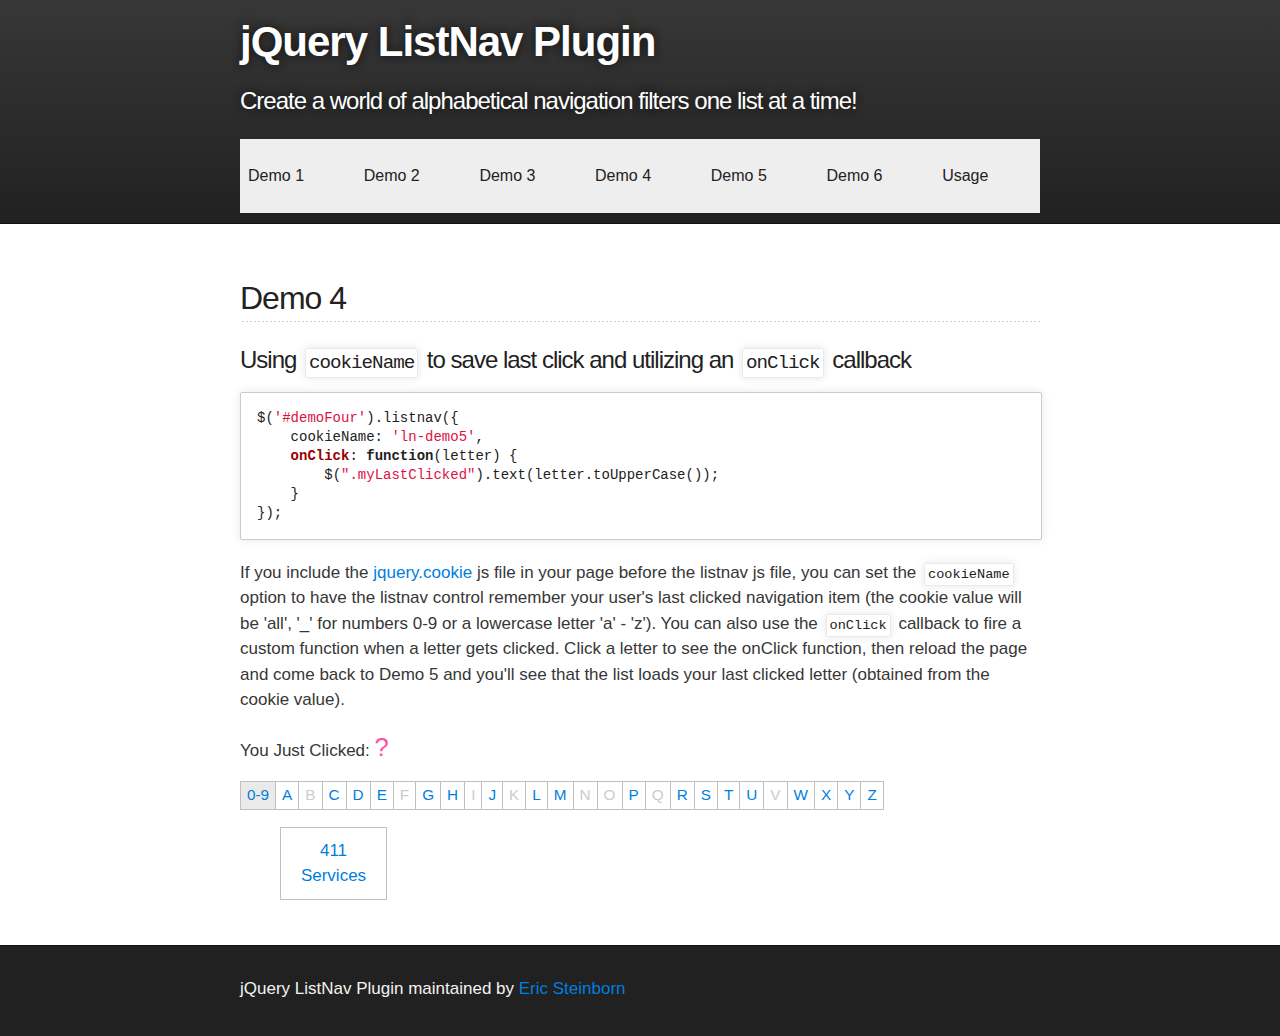
<file: js/jquery-listnav-master/demo/demo4.html>
<!DOCTYPE html>
<html class="no-js">
<head>
	<meta charset="UTF-8">
	<title>jQuery ListNav Plugin Demo 4</title>
	<meta name="HandheldFriendly" content="True">
	<meta name="viewport" content="width=device-width, initial-scale=1, minimum-scale=1">
	<meta http-equiv="X-UA-Compatible" content="IE=edge,chrome=1">
	<meta name="description" content="jQuery ListNav Plugin : A jQuery plugin that creates an alphabetical navigation filter for your lists, By Eric Steinborn">
	<link rel="stylesheet" href="css/demo.css">
	<link rel="stylesheet" href="css/listnav.css">
</head>
<body>
<div id="header_wrap" class="outer">
	<header class="inner">
		<h1 id="project_title">jQuery ListNav Plugin</h1>
		<h2 id="project_tagline">Create a world of alphabetical navigation filters one list at a time!</h2>
		<nav>
			<ul>
				<li><a href="index.html">Demo 1</a></li>
				<li><a href="demo2.html">Demo 2</a></li>
				<li><a href="demo3.html">Demo 3</a></li>
				<li><a href="demo4.html">Demo 4</a></li>
				<li><a href="demo5.html">Demo 5</a></li>
				<li><a href="demo6.html">Demo 6</a></li>
				<li><a href="https://github.com/esteinborn/jquery-listnav/blob/master/README.md#options">Usage</a></li>
			</ul>
		</nav>
	</header>
</div>
<div id="main_content_wrap" class="outer">
	<section id="main_content" class="inner">

<h2>Demo 4</h2>
			<h3>Using <code>cookieName</code> to save last click and utilizing an <code>onClick</code> callback</h3>
			<pre><code data-language="javascript">$('#demoFour').listnav({
    cookieName: 'ln-demo5',
    onClick: function(letter) {
        $(".myLastClicked").text(letter.toUpperCase());
    }
});</code></pre>
			<p>If you include the <a href="https://github.com/carhartl/jquery-cookie">jquery.cookie</a> js file in your page before the listnav js file, you can set the <code>cookieName</code> option to have the listnav control remember your user's last clicked navigation item (the cookie value will be 'all', '_' for numbers 0-9 or a lowercase letter 'a' - 'z'). You can also use the <code>onClick</code> callback to fire a custom function when a letter gets clicked. Click a letter to see the onClick function, then reload the page and come back to Demo 5 and you'll see that the list loads your last clicked letter (obtained from the cookie value).</p>
<p>You Just Clicked: <span class="myLastClicked" style="font-size:1.5em; color:#FE51A1">?</span></p>
			<ul id="demoFour" class="demo">
				<li><a href="#">411 Services</a></li>
				<li><a href="#">Accountants</a></li>
				<li><a href="#">Accounting &amp; Bookkeeping - General Service</a></li>
				<li><a href="#">Acupuncture</a></li>
				<li><a href="#">Advertising</a></li>
				<li><a href="#">Advertising - Agencies &amp; Counselors</a></li>
				<li><a href="#">Advertising - Computer</a></li>
				<li><a href="#">Advertising - Promotional</a></li>
				<li><a href="#">Attorneys - Service Bureaus</a></li>
				<li><a href="#">Auctioneers</a></li>
				<li><a href="#">Audio Visual Consultants</a></li>
				<li><a href="#">Audio Visual Production Service</a></li>
				<li><a href="#">Automobile - Renting</a></li>
				<li><a href="#">Automobile - Repair &amp; Service</a></li>
				<li><a href="#">Cabinet Makers</a></li>
				<li><a href="#">Cabinets</a></li>
				<li><a href="#">Cafeterias</a></li>
				<li><a href="#">Calligraphers</a></li>
				<li><a href="#">Campgrounds</a></li>
				<li><a href="#">Dancing Instruction</a></li>
				<li><a href="#">Data Communications Equipment &amp; Systems - Networks</a></li>
				<li><a href="#">Deck Builders</a></li>
				<li><a href="#">Drywall &amp; Insulation Contractors</a></li>
				<li><a href="#">Earthquake Products &amp; Services</a></li>
				<li><a href="#">E-Commerce</a></li>
				<li><a href="#">Education Centers</a></li>
				<li><a href="#">Educational Consultants</a></li>
				<li><a href="#">Educational Service - Business</a></li>
				<li><a href="#">Electric Contractors</a></li>
				<li><a href="#">Electric Transmission Equipment (Manufacturers)</a></li>
				<li><a href="#">Electrolysis</a></li>
				<li><a href="#">Erosion Control</a></li>
				<li><a href="#">Gas - Liquefied Petroleum - Bottled &amp; Bulk (Wholesale)</a></li>
				<li><a href="#">Guide Service</a></li>
				<li><a href="#">Gymnastic Instruction</a></li>
				<li><a href="#">Halls &amp; Auditoriums</a></li>
				<li><a href="#">Handyman Services</a></li>
				<li><a href="#">Hardware - Retail</a></li>
				<li><a href="#">Hardwood</a></li>
				<li><a href="#">Jewelers - Retail</a></li>
				<li><a href="#">Jewelry - Designers</a></li>
				<li><a href="#">Laboratories</a></li>
				<li><a href="#">Laboratories - Research &amp; Development</a></li>
				<li><a href="#">Land Companies</a></li>
				<li><a href="#">Landfills - Sanitary</a></li>
				<li><a href="#">Lumber (Manufacturers)</a></li>
				<li><a href="#">Lumber - Retail</a></li>
				<li><a href="#">Machine Shops</a></li>
				<li><a href="#">Parking Area &amp; Lots Maintenance &amp; Marking</a></li>
				<li><a href="#">Parks</a></li>
				<li><a href="#">Party Supplies</a></li>
				<li><a href="#">Patio &amp; Deck Cleaning &amp; Restoration</a></li>
				<li><a href="#">Paving Contractors</a></li>
				<li><a href="#">Pumps (Wholesale)</a></li>
				<li><a href="#">Roofing - Service Consultants</a></li>
				<li><a href="#">Sand &amp; Gravel (Wholesale)</a></li>
				<li><a href="#">School Supplies (Wholesale)</a></li>
				<li><a href="#">Schools &amp; Educational Services</a></li>
				<li><a href="#">Schools - Nursery &amp; Kindergarten Academic</a></li>
				<li><a href="#">Schools - Universities &amp; Colleges Academic</a></li>
				<li><a href="#">Shoe &amp; Boot Repairing</a></li>
				<li><a href="#">Shoes - Retail</a></li>
				<li><a href="#">Shopping Centers &amp; Malls</a></li>
				<li><a href="#">Shower Doors &amp; Enclosures</a></li>
				<li><a href="#">Tutoring</a></li>
				<li><a href="#">Ultrasonic Equipment &amp; Supplies (Wholesale)</a></li>
				<li><a href="#">Upholsterers</a></li>
				<li><a href="#">Windows - Repairing</a></li>
				<li><a href="#">Wineries</a></li>
				<li><a href="#">Wines - Consultants</a></li>
				<li><a href="#">Wines - Retail</a></li>
				<li><a href="#">Woodworkers</a></li>
				<li><a href="#">X-Ray - Apparatus &amp; Supplies (Manufacturers)</a></li>
				<li><a href="#">Yarn - Retail</a></li>
				<li><a href="#">Yoga Instruction</a></li>
				<li><a href="#">Youth Organizations &amp; Centers</a></li>
				<li><a href="#">Zuul</a></li>
				<li><a href="#">Zero</a></li>
				<li><a href="#">Zilch</a></li>
			</ul>
	</section>
</div>
<div id="footer_wrap" class="outer">
	<footer class="inner">
		<p class="copyright">jQuery ListNav Plugin maintained by <a href="http://ericsteinborn.com" title="Eric Steinborn">Eric Steinborn</a></p>
	</footer>
</div>
<script src="https://code.jquery.com/jquery-3.2.1.min.js"></script>
<script src="js/jquery-listnav.js"></script>
<script src="js/vendor.js"></script>
<script>
$(function(){
	$('#demoFour').listnav({
		cookieName: 'cookie-demo',
		includeAll: false,
		onClick: function(letter) {
			$(".myLastClicked").text(letter.toUpperCase());
		}
	});
	$('.demo a').click(function(e) {
		e.preventDefault();
	});
});
</script>
</body>
</html>
</file>
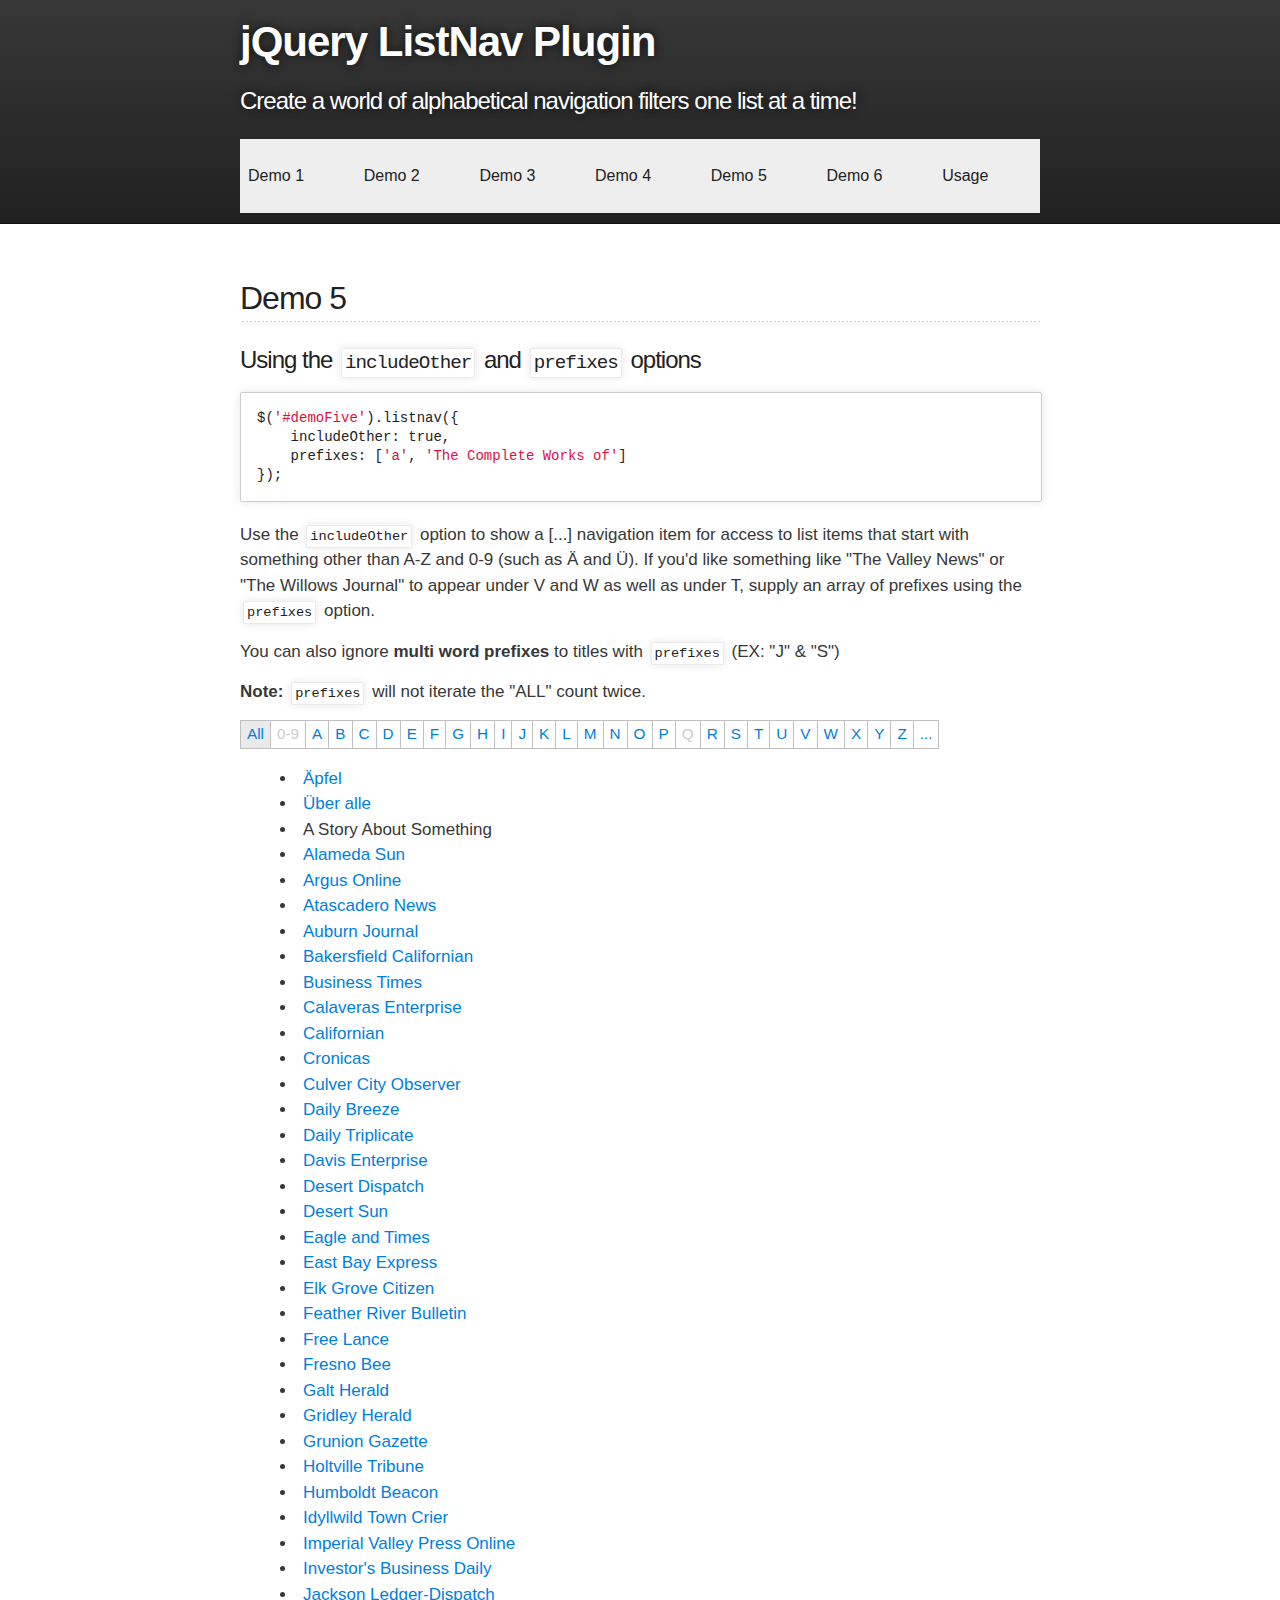
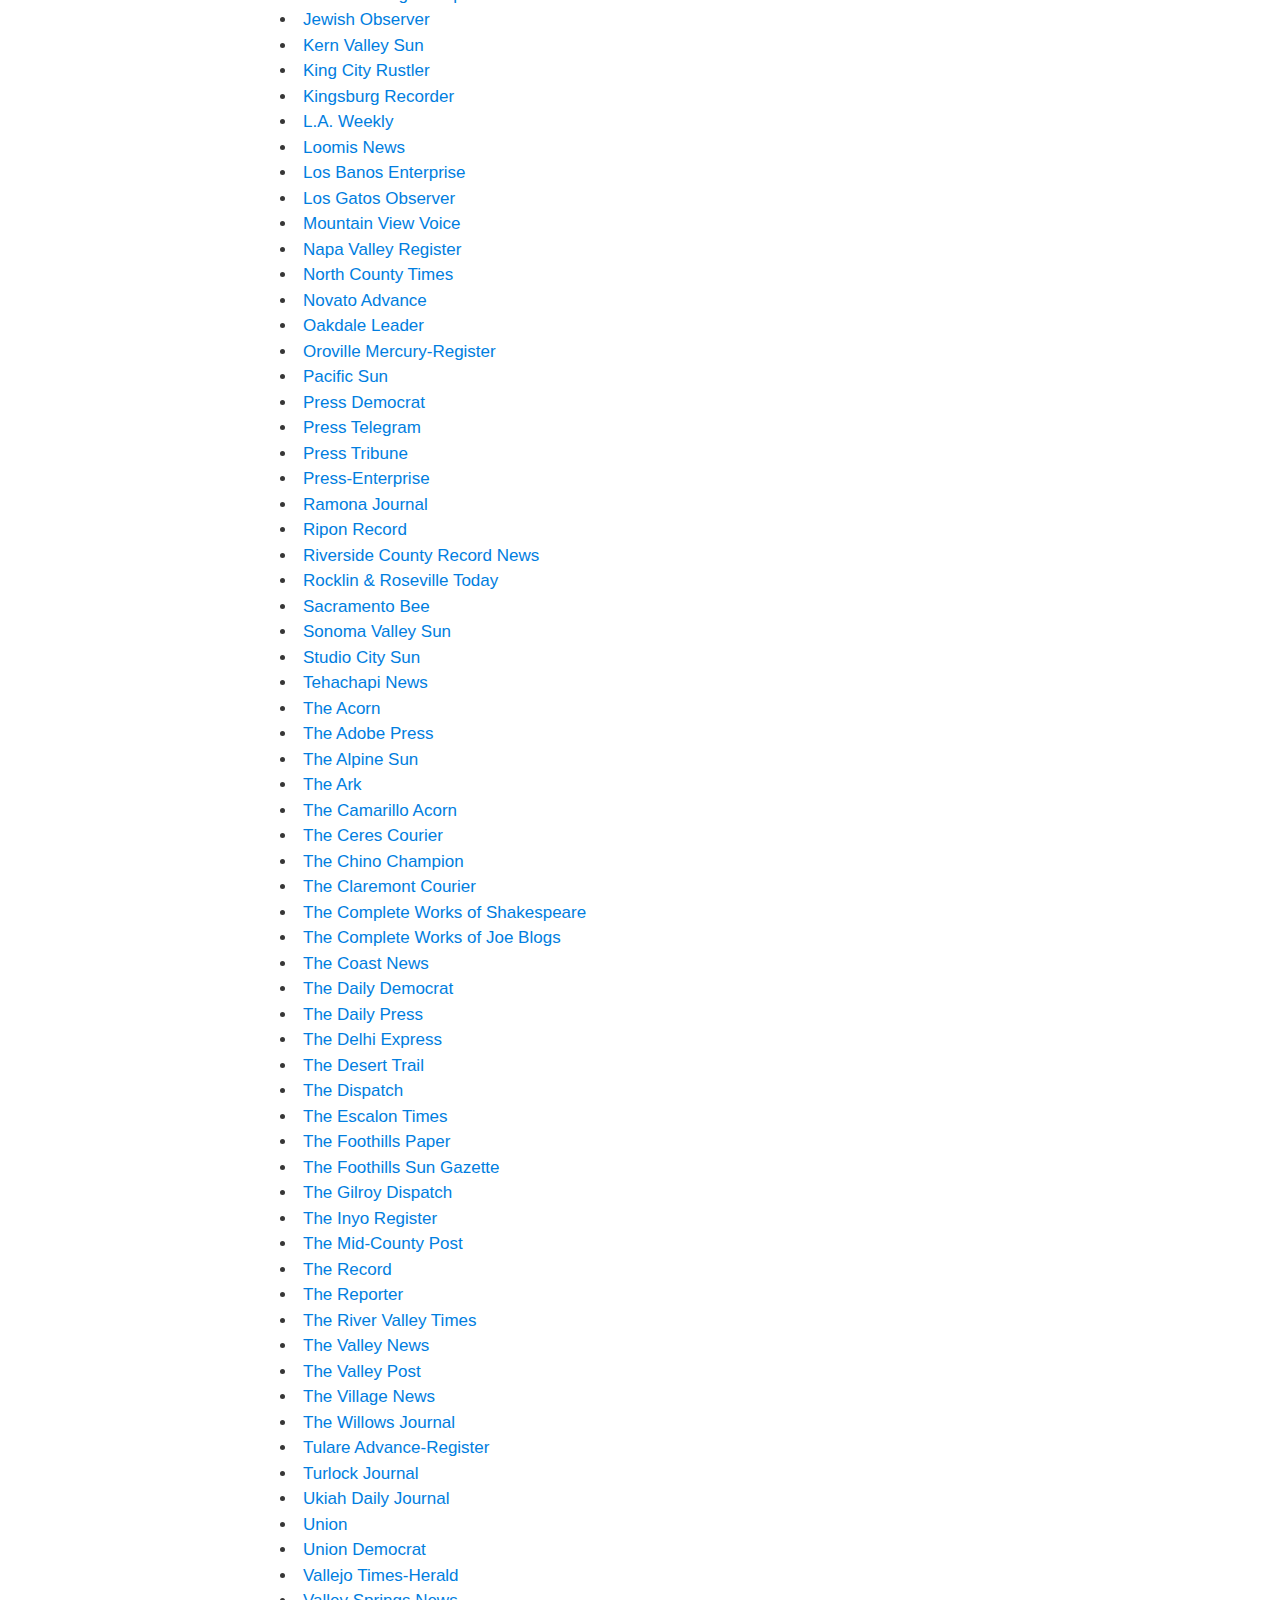
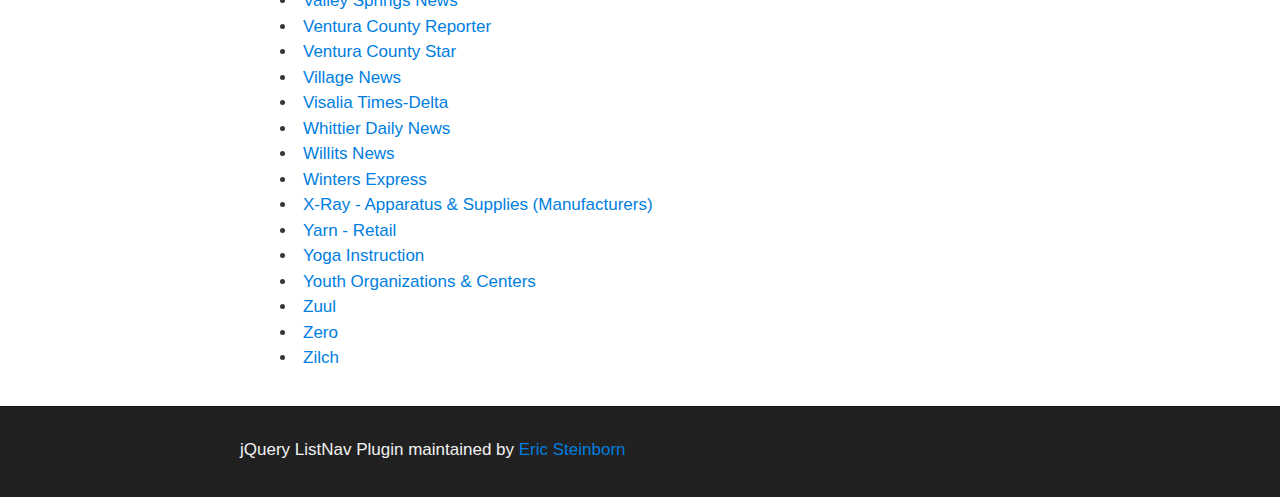
<file: js/jquery-listnav-master/demo/demo5.html>
<!DOCTYPE html>
<html class="no-js">
<head>
	<meta charset="UTF-8">
	<title>jQuery ListNav Plugin Demo 5</title>
	<meta name="HandheldFriendly" content="True">
	<meta name="viewport" content="width=device-width, initial-scale=1, minimum-scale=1">
	<meta http-equiv="X-UA-Compatible" content="IE=edge,chrome=1">
	<meta name="description" content="jQuery ListNav Plugin : A jQuery plugin that creates an alphabetical navigation filter for your lists, By Eric Steinborn">
	<link rel="stylesheet" href="css/demo.css">
	<link rel="stylesheet" href="css/listnav.css">
</head>
<body>
<div id="header_wrap" class="outer">
	<header class="inner">
		<h1 id="project_title">jQuery ListNav Plugin</h1>
		<h2 id="project_tagline">Create a world of alphabetical navigation filters one list at a time!</h2>
		<nav>
			<ul>
				<li><a href="index.html">Demo 1</a></li>
				<li><a href="demo2.html">Demo 2</a></li>
				<li><a href="demo3.html">Demo 3</a></li>
				<li><a href="demo4.html">Demo 4</a></li>
				<li><a href="demo5.html">Demo 5</a></li>
				<li><a href="demo6.html">Demo 6</a></li>
				<li><a href="https://github.com/esteinborn/jquery-listnav/blob/master/README.md#options">Usage</a></li>
			</ul>
		</nav>
	</header>
</div>
<div id="main_content_wrap" class="outer">
	<section id="main_content" class="inner">

<h2>Demo 5</h2>
			<h3>Using the <code>includeOther</code> and <code>prefixes</code> options</h3>
			<pre><code data-language="javascript">$('#demoFive').listnav({
    includeOther: true,
    prefixes: ['a', 'The Complete Works of']
});</code></pre>
			<p>Use the <code>includeOther</code> option to show a [...] navigation item for access to list items that start with something other than A-Z and 0-9 (such as Ä and Ü). If you'd like something like "The Valley News" or "The Willows Journal" to appear under V and W as well as under T, supply an array of prefixes using the <code>prefixes</code> option.</p>
			<p>You can also ignore <b>multi word prefixes</b> to titles with <code>prefixes</code> (EX: "J" &amp; "S")</p>
			<p><strong>Note:</strong> <code>prefixes</code> will not iterate the "ALL" count twice.</p>
			<ul id="demoFive" class="demo">
				<li><a href="#">Äpfel</a></li>
				<li><a href="#">Über alle</a></li>
				<li>A Story About Something</li>
				<li><a href="#">Alameda Sun</a></li>
				<li><a href="#">Argus Online</a></li>
				<li><a href="#">Atascadero News</a></li>
				<li><a href="#">Auburn Journal</a></li>
				<li><a href="#">Bakersfield Californian</a></li>
				<li><a href="#">Business Times</a></li>
				<li><a href="#">Calaveras Enterprise</a></li>
				<li><a href="#">Californian</a></li>
				<li><a href="#">Cronicas</a></li>
				<li><a href="#">Culver City Observer</a></li>
				<li><a href="#">Daily Breeze</a></li>
				<li><a href="#">Daily Triplicate</a></li>
				<li><a href="#">Davis Enterprise</a></li>
				<li><a href="#">Desert Dispatch</a></li>
				<li><a href="#">Desert Sun</a></li>
				<li><a href="#">Eagle and Times</a></li>
				<li><a href="#">East Bay Express</a></li>
				<li><a href="#">Elk Grove Citizen</a></li>
				<li><a href="#">Feather River Bulletin</a></li>
				<li><a href="#">Free Lance</a></li>
				<li><a href="#">Fresno Bee</a></li>
				<li><a href="#">Galt Herald</a></li>
				<li><a href="#">Gridley Herald</a></li>
				<li><a href="#">Grunion Gazette</a></li>
				<li><a href="#">Holtville Tribune</a></li>
				<li><a href="#">Humboldt Beacon</a></li>
				<li><a href="#">Idyllwild Town Crier</a></li>
				<li><a href="#">Imperial Valley Press Online</a></li>
				<li><a href="#">Investor's Business Daily</a></li>
				<li><a href="#">Jackson Ledger-Dispatch</a></li>
				<li><a href="#">Jewish Observer</a></li>
				<li><a href="#">Kern Valley Sun</a></li>
				<li><a href="#">King City Rustler</a></li>
				<li><a href="#">Kingsburg Recorder</a></li>
				<li><a href="#">L.A. Weekly</a></li>
				<li><a href="#">Loomis News</a></li>
				<li><a href="#">Los Banos Enterprise</a></li>
				<li><a href="#">Los Gatos Observer</a></li>
				<li><a href="#">Mountain View Voice</a></li>
				<li><a href="#">Napa Valley Register</a></li>
				<li><a href="#">North County Times</a></li>
				<li><a href="#">Novato Advance</a></li>
				<li><a href="#">Oakdale Leader</a></li>
				<li><a href="#">Oroville Mercury-Register</a></li>
				<li><a href="#">Pacific Sun</a></li>
				<li><a href="#">Press Democrat</a></li>
				<li><a href="#">Press Telegram</a></li>
				<li><a href="#">Press Tribune</a></li>
				<li><a href="#">Press-Enterprise</a></li>
				<li><a href="#">Ramona Journal</a></li>
				<li><a href="#">Ripon Record</a></li>
				<li><a href="#">Riverside County Record News</a></li>
				<li><a href="#">Rocklin &amp; Roseville Today</a></li>
				<li><a href="#">Sacramento Bee</a></li>
				<li><a href="#">Sonoma Valley Sun</a></li>
				<li><a href="#">Studio City Sun</a></li>
				<li><a href="#">Tehachapi News</a></li>
				<li><a href="#">The Acorn</a></li>
				<li><a href="#">The Adobe Press</a></li>
				<li><a href="#">The Alpine Sun</a></li>
				<li><a href="#">The Ark</a></li>
				<li><a href="#">The Camarillo Acorn</a></li>
				<li><a href="#">The Ceres Courier</a></li>
				<li><a href="#">The Chino Champion</a></li>
				<li><a href="#">The Claremont Courier</a></li>
				<li><a href="#">The Complete Works of Shakespeare</a></li>
				<li><a href="#">The Complete Works of Joe Blogs</a></li>
				<li><a href="#">The Coast News</a></li>
				<li><a href="#">The Daily Democrat</a></li>
				<li><a href="#">The Daily Press</a></li>
				<li><a href="#">The Delhi Express</a></li>
				<li><a href="#">The Desert Trail</a></li>
				<li><a href="#">The Dispatch</a></li>
				<li><a href="#">The Escalon Times</a></li>
				<li><a href="#">The Foothills Paper</a></li>
				<li><a href="#">The Foothills Sun Gazette</a></li>
				<li><a href="#">The Gilroy Dispatch</a></li>
				<li><a href="#">The Inyo Register</a></li>
				<li><a href="#">The Mid-County Post</a></li>
				<li><a href="#">The Record</a></li>
				<li><a href="#">The Reporter</a></li>
				<li><a href="#">The River Valley Times</a></li>
				<li><a href="#">The Valley News</a></li>
				<li><a href="#">The Valley Post</a></li>
				<li><a href="#">The Village News</a></li>
				<li><a href="#">The Willows Journal</a></li>
				<li><a href="#">Tulare Advance-Register</a></li>
				<li><a href="#">Turlock Journal</a></li>
				<li><a href="#">Ukiah Daily Journal</a></li>
				<li><a href="#">Union</a></li>
				<li><a href="#">Union Democrat</a></li>
				<li><a href="#">Vallejo Times-Herald</a></li>
				<li><a href="#">Valley Springs News</a></li>
				<li><a href="#">Ventura County Reporter</a></li>
				<li><a href="#">Ventura County Star</a></li>
				<li><a href="#">Village News</a></li>
				<li><a href="#">Visalia Times-Delta</a></li>
				<li><a href="#">Whittier Daily News</a></li>
				<li><a href="#">Willits News</a></li>
				<li><a href="#">Winters Express</a></li>
				<li><a href="#">X-Ray - Apparatus &amp; Supplies (Manufacturers)</a></li>
				<li><a href="#">Yarn - Retail</a></li>
				<li><a href="#">Yoga Instruction</a></li>
				<li><a href="#">Youth Organizations &amp; Centers</a></li>
				<li><a href="#">Zuul</a></li>
				<li><a href="#">Zero</a></li>
				<li><a href="#">Zilch</a></li>
			</ul>
	</section>
</div>
<div id="footer_wrap" class="outer">
	<footer class="inner">
		<p class="copyright">jQuery ListNav Plugin maintained by <a href="http://ericsteinborn.com" title="Eric Steinborn">Eric Steinborn</a></p>
	</footer>
</div>
<script src="https://code.jquery.com/jquery-3.2.1.min.js"></script>
<script src="js/jquery-listnav.js"></script>
<script src="js/vendor.js"></script>
<script>
$(function(){
	$('#demoFive').listnav({
		includeOther: true,
		prefixes: ['a', 'The Complete Works of']
	});
	$('.demo a').click(function(e) {
		e.preventDefault();
	});
});
</script>
</body>
</html>
</file>
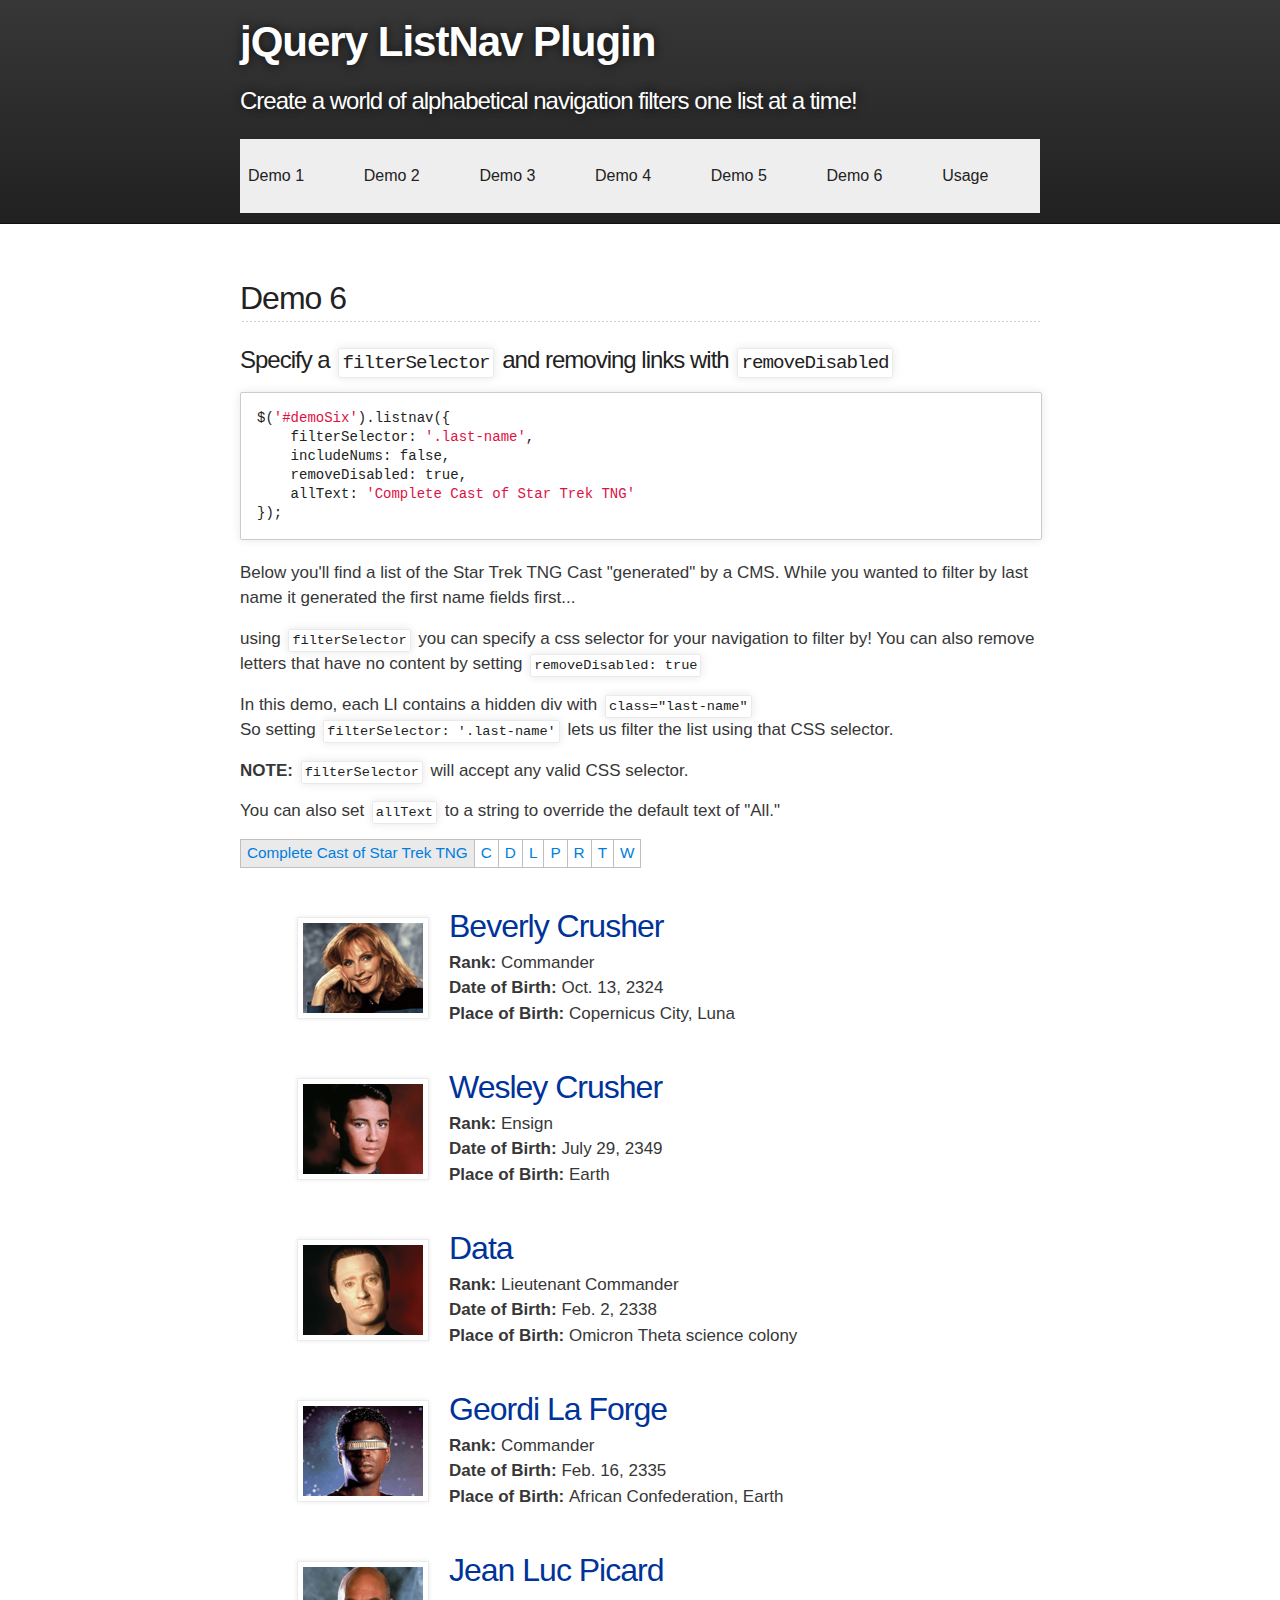
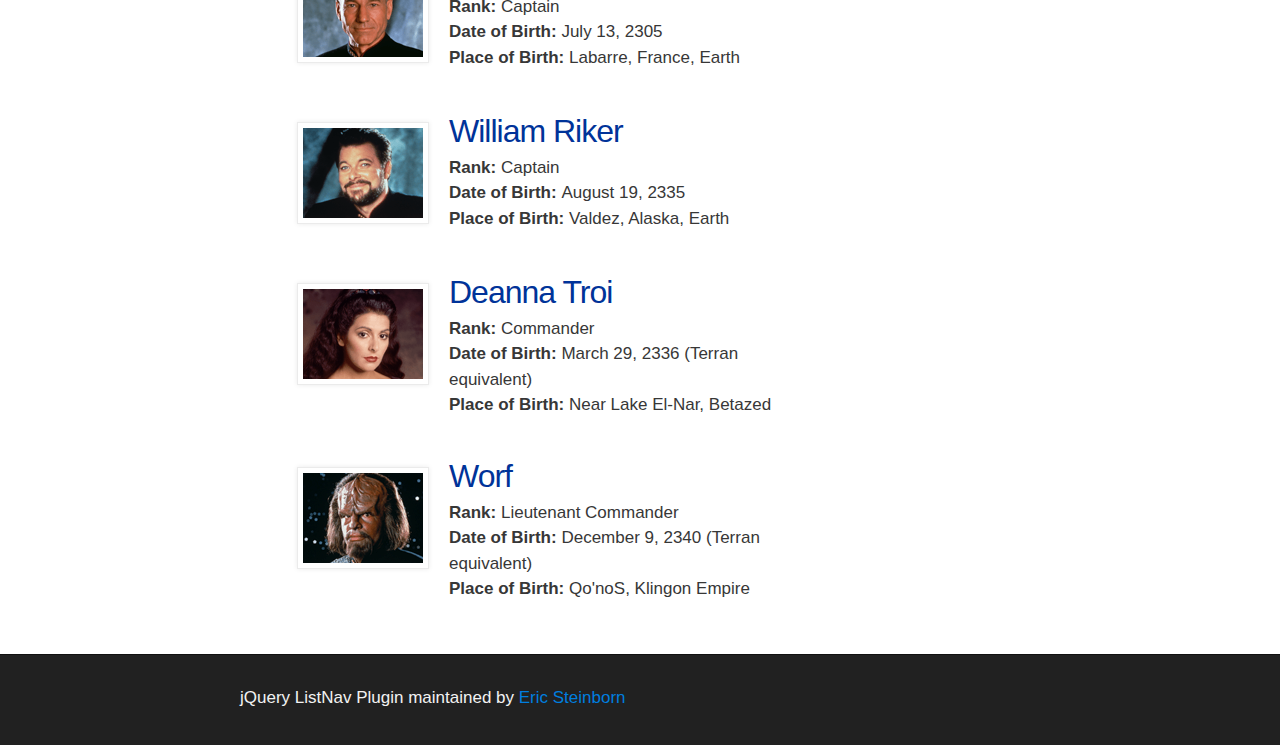
<file: js/jquery-listnav-master/demo/demo6.html>
<!DOCTYPE html>
<html class="no-js">
<head>
	<meta charset="UTF-8">
	<title>jQuery ListNav Plugin Demo 6</title>
	<meta name="HandheldFriendly" content="True">
	<meta name="viewport" content="width=device-width, initial-scale=1, minimum-scale=1">
	<meta http-equiv="X-UA-Compatible" content="IE=edge,chrome=1">
	<meta name="description" content="jQuery ListNav Plugin : A jQuery plugin that creates an alphabetical navigation filter for your lists, By Eric Steinborn">
	<link rel="stylesheet" href="css/demo.css">
	<link rel="stylesheet" href="css/listnav.css">
</head>
<body>
<div id="header_wrap" class="outer">
	<header class="inner">
		<h1 id="project_title">jQuery ListNav Plugin</h1>
		<h2 id="project_tagline">Create a world of alphabetical navigation filters one list at a time!</h2>
		<nav>
			<ul>
				<li><a href="index.html">Demo 1</a></li>
				<li><a href="demo2.html">Demo 2</a></li>
				<li><a href="demo3.html">Demo 3</a></li>
				<li><a href="demo4.html">Demo 4</a></li>
				<li><a href="demo5.html">Demo 5</a></li>
				<li><a href="demo6.html">Demo 6</a></li>
				<li><a href="https://github.com/esteinborn/jquery-listnav/blob/master/README.md#options">Usage</a></li>
			</ul>
		</nav>
	</header>
</div>
<div id="main_content_wrap" class="outer">
	<section id="main_content" class="inner">
<h2>Demo 6</h2>
			<h3>Specify a <code>filterSelector</code> and removing links with <code>removeDisabled</code></h3>
			<pre><code data-language="javascript">$('#demoSix').listnav({
    filterSelector: '.last-name',
    includeNums: false,
    removeDisabled: true,
    allText: 'Complete Cast of Star Trek TNG'
});</code></pre>
			<p>Below you'll find a list of the Star Trek TNG Cast "generated" by a CMS. While you wanted to filter by last name it generated the first name fields first...</p>
			<p>using <code>filterSelector</code> you can specify a css selector for your navigation to filter by! You can also remove letters that have no content by setting <code>removeDisabled: true</code></p>
			<p>In this demo, each LI contains a hidden div with <code>class="last-name"</code>
				<br>So setting <code>filterSelector: '.last-name'</code> lets us filter the list using that CSS selector.</p>
			<p><strong>NOTE:</strong> <code>filterSelector</code> will accept any valid CSS selector.</p>
			<p>You can also set <code>allText</code> to a string to override the default text of "All."</p>
			<ul id="demoSix" class="demo imageList">
				<li>
					<img src="images/crusher.png" width="120" height="90">
					<h2><a href="#">Beverly Crusher</a></h2>
					<p class="last-name">Crusher</p>
					<p><span><strong>Rank:</strong>&nbsp;</span><span>Commander<span></p>
					<p><span><strong>Date of Birth:</strong>&nbsp;</span><span>Oct. 13, 2324<span></p>
					<p><span><strong>Place of Birth:</strong>&nbsp;</span><span>Copernicus City, Luna<span></p>
				</li>
				<li>
					<img src="images/crusher-w.png" width="120" height="90">
					<h2><a href="#">Wesley Crusher</a></h2>
					<p class="last-name">Crusher</p>
					<p><span><strong>Rank:</strong>&nbsp;</span><span>Ensign<span></p>
					<p><span><strong>Date of Birth:</strong>&nbsp;</span><span>July 29, 2349<span></p>
					<p><span><strong>Place of Birth:</strong>&nbsp;</span><span>Earth<span></p>
				</li>
				<li>
					<img src="images/data.png" width="120" height="90">
					<h2><a href="#">Data</a></h2>
					<p class="last-name">Data</p>
					<p><span><strong>Rank:</strong>&nbsp;</span><span>Lieutenant Commander<span></p>
					<p><span><strong>Date of Birth:</strong>&nbsp;</span><span>Feb. 2, 2338<span></p>
					<p><span><strong>Place of Birth:</strong>&nbsp;</span><span>Omicron Theta science colony<span></p>
				</li>
				<li>
					<img src="images/geordi.png" width="120" height="90">
					<h2><a href="#">Geordi La Forge</a></h2>
					<p class="last-name">La Forge</p>
					<p><span><strong>Rank:</strong>&nbsp;</span><span>Commander<span></p>
					<p><span><strong>Date of Birth:</strong>&nbsp;</span><span>Feb. 16, 2335<span></p>
					<p><span><strong>Place of Birth:</strong>&nbsp;</span><span>African Confederation, Earth<span></p>
				</li>
				<li>
					<img src="images/picard.png" width="120" height="90">
					<h2><a href="#">Jean Luc Picard</a></h2>
					<p class="last-name">Picard</p>
					<p><span><strong>Rank:</strong>&nbsp;</span><span>Captain<span></p>
					<p><span><strong>Date of Birth:</strong>&nbsp;</span><span>July 13, 2305<span></p>
					<p><span><strong>Place of Birth:</strong>&nbsp;</span><span>Labarre, France, Earth<span></p>
				</li>
				<li>
					<img src="images/riker.png" width="120" height="90">
					<h2><a href="#">William Riker</a></h2>
					<p class="last-name">Riker</p>
					<p><span><strong>Rank:</strong>&nbsp;</span><span>Captain<span></p>
					<p><span><strong>Date of Birth:</strong>&nbsp;</span><span>August 19, 2335<span></p>
					<p><span><strong>Place of Birth:</strong>&nbsp;</span><span>Valdez, Alaska, Earth<span></p>
				</li>
				<li>
					<img src="images/troi.png" width="120" height="90">
					<h2><a href="#">Deanna Troi</a></h2>
					<p class="last-name">Troi</p>
					<p><span><strong>Rank:</strong>&nbsp;</span><span>Commander<span></p>
					<p><span><strong>Date of Birth:</strong>&nbsp;</span><span>March 29, 2336 (Terran equivalent)<span></p>
					<p><span><strong>Place of Birth:</strong>&nbsp;</span><span>Near Lake El-Nar, Betazed<span></p>
				</li>
				<li>
					<img src="images/worf.png" width="120" height="90">
					<h2><a href="#">Worf</a></h2>
					<p class="last-name">Worf</p>
					<p><span><strong>Rank:</strong>&nbsp;</span><span>Lieutenant Commander<span></p>
					<p><span><strong>Date of Birth:</strong>&nbsp;</span><span>December 9, 2340 (Terran equivalent)<span></p>
					<p><span><strong>Place of Birth:</strong>&nbsp;</span><span>Qo'noS, Klingon Empire<span></p>
				</li>
			</ul>
	</section>
</div>
<div id="footer_wrap" class="outer">
	<footer class="inner">
		<p class="copyright">jQuery ListNav Plugin maintained by <a href="http://ericsteinborn.com" title="Eric Steinborn">Eric Steinborn</a></p>
	</footer>
</div>
<script src="https://code.jquery.com/jquery-3.2.1.min.js"></script>
<script src="js/jquery-listnav.js"></script>
<script src="js/vendor.js"></script>
<script>
$(function(){
	$('#demoSix').listnav({
		filterSelector: '.last-name',
		includeNums: false,
		removeDisabled: true,
		allText: 'Complete Cast of Star Trek TNG'
	});
	$('.demo a').click(function(e) {
		e.preventDefault();
	});
});
</script>
</body>
</html>
</file>
<file: js/jquery-listnav-master/demo/css/demo.css>
/*******************************************************************************
Slate Theme for GitHub Pages
by Jason Costello, @jsncostello
*******************************************************************************/
.highlight .hll {
  background-color: #ffffcc;
}

.highlight {
  background: #f0f3f3;
}

.highlight .c {
  color: #0099FF;
  font-style: italic;
}

/* Comment */
.highlight .err {
  color: #AA0000;
  background-color: #FFAAAA;
}

/* Error */
.highlight .k {
  color: #006699;
  font-weight: bold;
}

/* Keyword */
.highlight .o {
  color: #555555;
}

/* Operator */
.highlight .cm {
  color: #0099FF;
  font-style: italic;
}

/* Comment.Multiline */
.highlight .cp {
  color: #009999;
}

/* Comment.Preproc */
.highlight .c1 {
  color: #0099FF;
  font-style: italic;
}

/* Comment.Single */
.highlight .cs {
  color: #0099FF;
  font-weight: bold;
  font-style: italic;
}

/* Comment.Special */
.highlight .gd {
  background-color: #FFCCCC;
  border: 1px solid #CC0000;
}

/* Generic.Deleted */
.highlight .ge {
  font-style: italic;
}

/* Generic.Emph */
.highlight .gr {
  color: #FF0000;
}

/* Generic.Error */
.highlight .gh {
  color: #003300;
  font-weight: bold;
}

/* Generic.Heading */
.highlight .gi {
  background-color: #CCFFCC;
  border: 1px solid #00CC00;
}

/* Generic.Inserted */
.highlight .go {
  color: #AAAAAA;
}

/* Generic.Output */
.highlight .gp {
  color: #000099;
  font-weight: bold;
}

/* Generic.Prompt */
.highlight .gs {
  font-weight: bold;
}

/* Generic.Strong */
.highlight .gu {
  color: #003300;
  font-weight: bold;
}

/* Generic.Subheading */
.highlight .gt {
  color: #99CC66;
}

/* Generic.Traceback */
.highlight .kc {
  color: #006699;
  font-weight: bold;
}

/* Keyword.Constant */
.highlight .kd {
  color: #006699;
  font-weight: bold;
}

/* Keyword.Declaration */
.highlight .kn {
  color: #006699;
  font-weight: bold;
}

/* Keyword.Namespace */
.highlight .kp {
  color: #006699;
}

/* Keyword.Pseudo */
.highlight .kr {
  color: #006699;
  font-weight: bold;
}

/* Keyword.Reserved */
.highlight .kt {
  color: #007788;
  font-weight: bold;
}

/* Keyword.Type */
.highlight .m {
  color: #FF6600;
}

/* Literal.Number */
.highlight .s {
  color: #CC3300;
}

/* Literal.String */
.highlight .na {
  color: #330099;
}

/* Name.Attribute */
.highlight .nb {
  color: #336666;
}

/* Name.Builtin */
.highlight .nc {
  color: #00AA88;
  font-weight: bold;
}

/* Name.Class */
.highlight .no {
  color: #336600;
}

/* Name.Constant */
.highlight .nd {
  color: #9999FF;
}

/* Name.Decorator */
.highlight .ni {
  color: #999999;
  font-weight: bold;
}

/* Name.Entity */
.highlight .ne {
  color: #CC0000;
  font-weight: bold;
}

/* Name.Exception */
.highlight .nf {
  color: #CC00FF;
}

/* Name.Function */
.highlight .nl {
  color: #9999FF;
}

/* Name.Label */
.highlight .nn {
  color: #00CCFF;
  font-weight: bold;
}

/* Name.Namespace */
.highlight .nt {
  color: #330099;
  font-weight: bold;
}

/* Name.Tag */
.highlight .nv {
  color: #003333;
}

/* Name.Variable */
.highlight .ow {
  color: #000000;
  font-weight: bold;
}

/* Operator.Word */
.highlight .w {
  color: #bbbbbb;
}

/* Text.Whitespace */
.highlight .mf {
  color: #FF6600;
}

/* Literal.Number.Float */
.highlight .mh {
  color: #FF6600;
}

/* Literal.Number.Hex */
.highlight .mi {
  color: #FF6600;
}

/* Literal.Number.Integer */
.highlight .mo {
  color: #FF6600;
}

/* Literal.Number.Oct */
.highlight .sb {
  color: #CC3300;
}

/* Literal.String.Backtick */
.highlight .sc {
  color: #CC3300;
}

/* Literal.String.Char */
.highlight .sd {
  color: #CC3300;
  font-style: italic;
}

/* Literal.String.Doc */
.highlight .s2 {
  color: #CC3300;
}

/* Literal.String.Double */
.highlight .se {
  color: #CC3300;
  font-weight: bold;
}

/* Literal.String.Escape */
.highlight .sh {
  color: #CC3300;
}

/* Literal.String.Heredoc */
.highlight .si {
  color: #AA0000;
}

/* Literal.String.Interpol */
.highlight .sx {
  color: #CC3300;
}

/* Literal.String.Other */
.highlight .sr {
  color: #33AAAA;
}

/* Literal.String.Regex */
.highlight .s1 {
  color: #CC3300;
}

/* Literal.String.Single */
.highlight .ss {
  color: #FFCC33;
}

/* Literal.String.Symbol */
.highlight .bp {
  color: #336666;
}

/* Name.Builtin.Pseudo */
.highlight .vc {
  color: #003333;
}

/* Name.Variable.Class */
.highlight .vg {
  color: #003333;
}

/* Name.Variable.Global */
.highlight .vi {
  color: #003333;
}

/* Name.Variable.Instance */
.highlight .il {
  color: #FF6600;
}

/* Literal.Number.Integer.Long */
.type-csharp .highlight .k {
  color: #0000FF;
}

.type-csharp .highlight .kt {
  color: #0000FF;
}

.type-csharp .highlight .nf {
  color: #000000;
  font-weight: normal;
}

.type-csharp .highlight .nc {
  color: #2B91AF;
}

.type-csharp .highlight .nn {
  color: #000000;
}

.type-csharp .highlight .s {
  color: #A31515;
}

.type-csharp .highlight .sc {
  color: #A31515;
}

/* demo-specific */
#demoThree-nav .ln-letters a {
  border: none;
  border-top: 2px solid pink;
  color: red;
}

#demoThree-nav .ln-letters a.ln-last {
  border-right: none;
}

#demoThree-nav .ln-letters a:hover,
#demoThree-nav .ln-letters a.ln-selected {
  border-top: 2px solid red;
  background-color: pink;
  color: White !important;
}

#demoThree-nav .ln-letters a.ln-disabled {
  color: pink;
}

#demoThree-nav .ln-letters a.ln-disabled:hover {
  color: white;
}

#demoThree-nav .ln-letter-count {
  color: red;
}

#demoThree li {
  color: pink;
}

#demoThree li a {
  color: red;
  text-decoration: none;
}

#demoThree li a:hover {
  text-decoration: underline;
}

#demoFour,
.listWrapper {
  overflow: hidden;
}

#demoFour li {
  float: left;
  list-style: none;
}

#demoFour a {
  display: block;
  text-align: center;
  width: 85px;
  border: 1px solid silver;
  padding: 10px;
  margin: 0 10px 10px 0;
  text-decoration: none;
}

#demoFour a:hover {
  background-color: #eee;
  color: pink;
}

/* #demoSeven */
.imageList {
  width: 550px;
}

.imageList img,
.imageList h2,
.imageList p {
  float: left;
}

.imageList img {
  text-align: right;
  margin-right: 20px;
  margin-top: 15px;
}

.imageList p,
.imageList h2 {
  width: 360px;
}

.imageList li {
  list-style-type: none;
  overflow: hidden;
  padding: 1em 0 1em 1em;
  -webkit-border-radius: 4px;
  border-radius: 4px;
  -moz-background-clip: padding;
  -webkit-background-clip: padding-box;
  background-clip: padding-box;
}

.imageList li:hover {
  background-color: #eff1f9;
  cursor: pointer;
  -webkit-box-shadow: 0px 0px 2px 0px #bababa;
  box-shadow: 0px 0px 5px 0px #BBB;
}

.imageList h2,
.imageList p {
  background: none;
  padding-bottom: 0;
  margin: 0;
}

.imageList a {
  text-decoration: none;
  color: #039;
}

.last-name {
  display: none;
}

.clearfix::after {
  content: ".";
  display: block;
  height: 0;
  clear: both;
  visibility: hidden;
}

/**
 * GitHub theme
 *
 * @author Craig Campbell
 * @version 1.0.4
 */
pre {
  border: 1px solid #ccc;
  word-wrap: break-word;
  padding: 6px 10px;
  line-height: 19px;
  margin-bottom: 20px;
}

code {
  border: 1px solid #eaeaea;
  margin: 0px 2px;
  padding: 0px 5px;
  font-size: 12px;
}

pre code {
  border: 0px;
  padding: 0px;
  margin: 0px;
  -moz-border-radius: 0px;
  -webkit-border-radius: 0px;
  border-radius: 0px;
}

pre, code {
  font-family: Consolas, 'Liberation Mono', Courier, monospace;
  color: #333;
  background: #f8f8f8;
  -moz-border-radius: 3px;
  -webkit-border-radius: 3px;
  border-radius: 3px;
}

pre, pre code {
  font-size: 14px;
}

pre .comment {
  color: #998;
}

pre .support {
  color: #0086B3;
}

pre .tag, pre .tag-name {
  color: navy;
}

pre .keyword, pre .css-property, pre .vendor-prefix, pre .sass, pre .class, pre .id, pre .css-value, pre .entity.function, pre .storage.function {
  font-weight: bold;
}

pre .css-property, pre .css-value, pre .vendor-prefix, pre .support.namespace {
  color: #333;
}

pre .constant.numeric, pre .keyword.unit, pre .hex-color {
  font-weight: normal;
  color: #099;
}

pre .entity.class {
  color: #458;
}

pre .entity.id, pre .entity.function {
  color: #900;
}

pre .attribute, pre .variable {
  color: teal;
}

pre .string, pre .support.value {
  font-weight: normal;
  color: #d14;
}

pre .regexp {
  color: #009926;
}

/*******************************************************************************
Normalize Reset
*******************************************************************************/
/*! normalize.css v2.0.1 | MIT License | git.io/normalize */
article, aside, details, figcaption, figure, footer, header, hgroup, nav, section, summary {
  display: block;
}

audio, canvas, video {
  display: inline-block;
}

audio:not([controls]) {
  display: none;
  height: 0;
}

[hidden] {
  display: none;
}

html {
  font-family: sans-serif;
  /* 1 */
  -webkit-text-size-adjust: 100%;
  /* 2 */
  -ms-text-size-adjust: 100%;
  /* 2 */
}

body {
  margin: 0;
}

a:focus {
  outline: thin dotted;
}

a:active, a:hover {
  outline: 0;
}

h1 {
  font-size: 2em;
}

abbr[title] {
  border-bottom: 1px dotted;
}

b, strong {
  font-weight: bold;
}

dfn {
  font-style: italic;
}

mark {
  background: #ff0;
  color: #000;
}

code, kbd, pre, samp {
  font-family: monospace, serif;
  font-size: 1em;
}

pre {
  white-space: pre;
  white-space: pre-wrap;
  word-wrap: break-word;
}

q {
  quotes: "\201C" "\201D" "\2018" "\2019";
}

small {
  font-size: 80%;
}

sub, sup {
  font-size: 75%;
  line-height: 0;
  position: relative;
  vertical-align: baseline;
}

sup {
  top: -0.5em;
}

sub {
  bottom: -0.25em;
}

img {
  border: 0;
}

svg:not(:root) {
  overflow: hidden;
}

figure {
  margin: 0;
}

fieldset {
  border: 1px solid #c0c0c0;
  margin: 0 2px;
  padding: 0.35em 0.625em 0.75em;
}

legend {
  border: 0;
  /* 1 */
  padding: 0;
  /* 2 */
}

button, input, select, textarea {
  font-family: inherit;
  /* 1 */
  font-size: 100%;
  /* 2 */
  margin: 0;
  /* 3 */
}

button, input {
  line-height: normal;
}

button, html input[type="button"], input[type="reset"], input[type="submit"] {
  -webkit-appearance: button;
  /* 2 */
  cursor: pointer;
  /* 3 */
}

button[disabled], html input[disabled] {
  cursor: default;
}

input[type="checkbox"], input[type="radio"] {
  box-sizing: border-box;
  /* 1 */
  padding: 0;
  /* 2 */
}

input[type="search"] {
  -webkit-appearance: textfield;
  /* 1 */
  -moz-box-sizing: content-box;
  -webkit-box-sizing: content-box;
  /* 2 */
  box-sizing: content-box;
}

input[type="search"]::-webkit-search-cancel-button, input[type="search"]::-webkit-search-decoration {
  -webkit-appearance: none;
}

button::-moz-focus-inner, input::-moz-focus-inner {
  border: 0;
  padding: 0;
}

textarea {
  overflow: auto;
  /* 1 */
  vertical-align: top;
  /* 2 */
}

table {
  border-collapse: collapse;
  border-spacing: 0;
}

/*******************************************************************************
Theme Styles
*******************************************************************************/
body {
  box-sizing: border-box;
  color: #373737;
  background: #212121;
  font-size: 17px;
  font-family: 'Calibri', Helvetica, Arial, sans-serif;
  line-height: 1.5;
  -webkit-font-smoothing: antialiased;
}

h1, h2, h3, h4, h5, h6 {
  margin: 10px 0;
  font-weight: 500;
  color: #222222;
  font-family: 'Calibri', Helvetica, Arial, sans-serif;
  letter-spacing: -1px;
}

h1 {
  font-size: 36px;
}

h2 {
  padding-bottom: 10px;
  font-size: 32px;
  background: url("../images/bg_hr.png") repeat-x bottom;
}

h3 {
  font-size: 24px;
}

h4 {
  font-size: 21px;
}

h5 {
  font-size: 18px;
}

h6 {
  font-size: 16px;
}

p {
  margin: 10px 0 15px 0;
}

footer p {
  color: #f2f2f2;
}

a {
  text-decoration: none;
  color: #007edf;
  text-shadow: none;
}

#main_content a:hover {
  color: #0069ba;
}

footer a:hover {
  color: #43adff;
}

em {
  font-style: italic;
}

strong {
  font-weight: bold;
}

img {
  position: relative;
  margin: 0 auto;
  max-width: 739px;
  padding: 5px;
  margin: 10px 0 10px 0;
  border: 1px solid #ebebeb;
  box-shadow: 0 0 5px #ebebeb;
  -webkit-box-shadow: 0 0 5px #ebebeb;
  -moz-box-shadow: 0 0 5px #ebebeb;
  -o-box-shadow: 0 0 5px #ebebeb;
  -ms-box-shadow: 0 0 5px #ebebeb;
}

pre, code {
  width: 100%;
  color: #222;
  background-color: #fff;
  font-family: Monaco, "Bitstream Vera Sans Mono", "Lucida Console", Terminal, monospace;
  font-size: .8em;
  border-radius: 2px;
  -moz-border-radius: 2px;
  -webkit-border-radius: 2px;
}

pre {
  width: 96%;
  padding: 2%;
  box-shadow: 0 0 10px rgba(0, 0, 0, 0.1);
  overflow: auto;
}

code {
  padding: 3px;
  margin: 0 3px;
  box-shadow: 0 0 10px rgba(0, 0, 0, 0.1);
}

pre code {
  display: block;
  box-shadow: none;
}

blockquote {
  color: #666;
  margin-bottom: 20px;
  padding: 0 0 0 20px;
  border-left: 3px solid #bbb;
}

ul, ol, dl {
  margin-bottom: 15px;
}

ul li {
  list-style: inside;
}

ol li {
  list-style: decimal inside;
  padding-left: 20px;
}

dl dt {
  font-weight: bold;
}

dl dd {
  padding-left: 20px;
  font-style: italic;
}

dl p {
  padding-left: 20px;
  font-style: italic;
}

hr {
  height: 1px;
  margin-bottom: 5px;
  border: none;
  background: url("../images/bg_hr.png") repeat-x center;
}

table {
  border: 1px solid #373737;
  margin-bottom: 20px;
  text-align: left;
}

th {
  font-family: 'Lucida Grande', 'Helvetica Neue', Helvetica, Arial, sans-serif;
  padding: 10px;
  background: #373737;
  color: #fff;
}

td {
  padding: 10px;
  border: 1px solid #373737;
}

form {
  background: #f2f2f2;
  padding: 20px;
}

img {
  xwidth: 100%;
  max-width: 100%;
}

/*******************************************************************************
Full-Width Styles
*******************************************************************************/
.outer {
  width: 100%;
}

.inner {
  position: relative;
  max-width: 800px;
  padding: 20px 10px;
  margin: 0 auto;
}

#forkme_banner {
  position: absolute;
  top: 0;
  left: 0;
  width: 138px;
  height: 138px;
  display: block;
  background: transparent url(../images/fork-sprite.png) 0 0 no-repeat;
  text-indent: -9000px;
  z-index: 3;
}

#forkme_banner:hover {
  background-position: 0 -138px;
}

#header_wrap {
  background: #212121;
  background: -moz-linear-gradient(top, #373737, #212121);
  background: -webkit-linear-gradient(top, #373737, #212121);
  background: -ms-linear-gradient(top, #373737, #212121);
  background: -o-linear-gradient(top, #373737, #212121);
  background: linear-gradient(top, #373737, #212121);
}

#header_wrap .inner {
  padding: 10px;
}

#project_title {
  margin: 0;
  color: #fff;
  font-size: 42px;
  font-weight: 700;
  text-shadow: #111 0px 0px 10px;
}

#project_tagline {
  color: #fff;
  font-size: 24px;
  font-weight: 300;
  background: none;
  text-shadow: #111 0px 0px 10px;
}

#downloads {
  position: absolute;
  width: 210px;
  z-index: 10;
  bottom: -40px;
  right: 0;
  height: 70px;
  background: url("../images/icon_download.png") no-repeat 0% 90%;
}

.zip_download_link {
  display: block;
  float: right;
  width: 90px;
  height: 70px;
  text-indent: -5000px;
  overflow: hidden;
  background: url(../images/sprite_download.png) no-repeat bottom left;
}

.tar_download_link {
  display: block;
  float: right;
  width: 90px;
  height: 70px;
  text-indent: -5000px;
  overflow: hidden;
  background: url(../images/sprite_download.png) no-repeat bottom right;
  margin-left: 10px;
}

.zip_download_link:hover {
  background: url(../images/sprite_download.png) no-repeat top left;
}

.tar_download_link:hover {
  background: url(../images/sprite_download.png) no-repeat top right;
}

#main_content_wrap {
  background: #fff;
  border-top: 1px solid #111;
  border-bottom: 1px solid #111;
}

#main_content {
  padding-top: 40px;
}

#footer_wrap {
  background: #212121;
}

/*******************
Custom Styles
*******************/
.tabs {
  margin: 0;
  padding: 0;
  font: 1em;
  list-style: none;
  overflow: hidden;
}

.tabs a {
  color: #FFF;
  display: block;
  padding: 7px 10px;
}

.tabs > li {
  margin: 0 2px 0 0;
  padding: 0;
  display: block;
  float: left;
  -webkit-user-select: none;
  -moz-user-select: none;
  user-select: none;
  -moz-border-radius-topleft: 4px;
  -moz-border-radius-topright: 4px;
  -moz-border-radius-bottomright: 0px;
  -moz-border-radius-bottomleft: 0px;
  border-top-left-radius: 4px;
  border-top-right-radius: 4px;
  border-bottom-right-radius: 0px;
  border-bottom-left-radius: 0px;
  background: #257AB6;
  /* old browsers */
  background: -moz-linear-gradient(top, #0C91EC 0%, #257AB6 100%);
  /* firefox */
  background: -webkit-gradient(linear, left top, left bottom, color-stop(0%, #0C91EC), color-stop(100%, #257AB6));
  /* webkit */
}

.tabs > li:hover {
  background: #FFFFFF;
  /* old browsers */
  background: -moz-linear-gradient(top, #FFFFFF 0%, #F3F3F3 10%, #F3F3F3 50%, #FFFFFF 100%);
  /* firefox */
  background: -webkit-gradient(linear, left top, left bottom, color-stop(0%, #FFFFFF), color-stop(10%, #F3F3F3), color-stop(50%, #F3F3F3), color-stop(100%, #FFFFFF));
  /* webkit */
  cursor: pointer;
  color: #333;
}

.tabs > li.active {
  background: #FFFFFF;
  /* old browsers */
  cursor: pointer;
  color: #333;
}

.tabs > li.active a {
  color: #333;
}

.tabContainer {
  -moz-border-radius-topleft: 0px;
  -moz-border-radius-topright: 4px;
  -moz-border-radius-bottomright: 4px;
  -moz-border-radius-bottomleft: 4px;
  border-top-left-radius: 0px;
  border-top-right-radius: 4px;
  border-bottom-right-radius: 4px;
  border-bottom-left-radius: 4px;
  padding: 1em 1.5em;
  background: #FFFFFF;
  /* old browsers */
  margin: 0;
  color: #333;
}

nav {
  background: #eee;
}

nav ul {
  margin: 0;
  padding: 0;
  display: flex;
  flex-wrap: wrap;
  justify-content: space-around;
  list-style: none;
}

nav li {
  list-style-type: none;
  flex-grow: 1;
  flex-shrink: 1;
  flex-basis: auto;
}

nav a {
  border-top: 5px solid #eee;
  border-bottom: 5px solid #eee;
  padding: 1.25rem 0.5rem;
  font-size: 16px;
  max-width: 140px;
  font-weight: 400;
  text-decoration: none;
  display: flex;
  align-items: flex-start;
  color: #222;
  text-align: center;
}

nav a:hover, nav a:focus {
  color: black;
  border-top: 5px solid #CCC;
  border-bottom: 5px solid #CCC;
}

/*******************************************************************************
Small Device Styles
*******************************************************************************/
@media screen and (max-width: 480px) {
  #downloads {
    display: none;
  }
  .inner {
    min-width: 320px;
    max-width: 480px;
  }
  #project_title {
    font-size: 32px;
  }
  h1 {
    font-size: 28px;
  }
  h2 {
    font-size: 24px;
  }
  h3 {
    font-size: 21px;
  }
  h4 {
    font-size: 18px;
  }
  h5 {
    font-size: 14px;
  }
  h6 {
    font-size: 12px;
  }
  code, pre {
    min-width: 320px;
    max-width: 480px;
    font-size: 11px;
  }
}

/*# sourceMappingURL=demo.css.map */
</file>
<file: css/style.css>
/* CSS Document */
*{
	font-family: "lato" ;
	src: url("../font/Lato-Regular.ttf");
	
}


/*nav menu style*/

.navMobile{display: none;}
.navMenu{
    width: 100%;
    background-color: #5B7671;
	padding-top: 5px;
    
}

.imgDiv{
	margin-left:1%;
	height: 100px;
	width: 120px;
}

.imgDiv img{
	width: 120px;
	height: 100px;
	object-fit:cover;}

.navContainer{
	margin-top: 5px;
	background-color: #00594C;
}

.navUl{
  list-style-type: none;
  margin: 0;
  padding: 0;
  overflow: hidden;
}

.navUl li{
	width: 13%;
	float: left;
}

.navUl li a{
  display: block;
  color: white;
  background-color: #2b3e3b;
  text-align: center;
  padding: 14px 16px;
  text-decoration: none;
  font-size: 16;
}

.navUl li a:hover{
	background-color: #DEA912;
}

#currentPage{
	background-color: #62987C;
}

#currentPage:hover{
	background-color: #DEA912;
}

/*end nav menu styling*/

/*styling 2nd row homepage*/
#homepageImg{
	width: 90%;
	padding-top: 40%;
	/*-webkit-transform: scaleX(-1);
  transform: scaleX(-1);*/
}



.homepageTextDiv{
	margin-top: 30%;
	text-align: center
}

.homeButton{
	background-color:#5B7671;
	border: none;
   text-align:center;
   line-height:1.1em;
   font-size:1.1em;
	border-radius: 8px;
   max-width: 100px;
   margin: 0 auto;
    width: 100px;
height: 40px;
margin-top: 10px;
}

.homeButton a{
    color: white;
}

.homeButton a:hover{
    color: #DEA912;
    text-decoration: none;
}

#contactUsHomeButton{
    background-color:rgba(0,0,0,0.00);
    border: 1px solid #DEA912;
    position: absolute;
bottom: 35%;
top: 90%;
right: 10%;
}

#contactUsHomeButton a{
    color: #DEA912;
}

#contactUsHomeButton:hover{
   background-color: #5B7671;
}

/*style jobPage*/
.goTopJob{
    display:none;
}
 .resTitleSelectDiv{
        display:none; 
    }
.pageImg{
    
	width: 15%;
	/*margin-top: 50%;*/
	 position: fixed;
    bottom: 0;
}

.jobSearchDiv{
    padding-top: 20px;	
}


#selectedTitle{
	color: #000000;
	background-color: #62987C !important;
    border: none;
}

#selectedTitlrBtnSearch{

	background-color: #62987C;
	border-top-left-radius: 0;
border-bottom-left-radius: 0;
}

#resultTitle button{
	margin-top: 3%;
	background-color: #62987C;
	border: none;
	border-radius: .25rem;
}
/*end job page styling*/

.container{
    max-width: none !important;
    padding: 0 0 0 0 !important;
}

.row{margin: 0 0 0 0 !important;
     padding: 0 0 0 0 !important;
}

.col{
	margin: 0 0 0 0 !important;
     padding: 0 0 0 0 !important;
}

.col-sm-2 {
	border-right: 1px solid #707070;
    height: calc(100vh - 162px);
	
}

.pieChartDiv{
	margin: 0 auto;
    margin-top: 12%;
}
.lineChartDiv{
    margin-top: 5%
}
.barChartDiv{
    margin-top: 5%;}
.jobPExpand{
    display: none;
}

.arrowDown{
    display: none;
}

::placeholder {
  color: #DCDCDC;
  opacity: 1; /* Firefox */
}

:-ms-input-placeholder { /* Internet Explorer 10-11 */
 color: #DCDCDC;
}

::-ms-input-placeholder { /* Microsoft Edge */
 color: #DCDCDC;
}
.form-control::placeholder {
  color: #DCDCDC !important;
}
/*start styling uni page*/
.uniColLeftDiv{
    margin-top: 13%;
}

.uniColLeftDiv h5{
    padding-top: 7%;
}
#uniPageLeft{height: auto;}
#uniPageLeft{
	background-color: rgba(62,128,95,0.50);
	border-right: none;
}

#uniPageImg{
	/*-webkit-transform: scaleX(-1);
  transform: scaleX(-1);*/
}

.colUniPageCenter{
    text-align: center;
}

.uniListDiv{
    font-size: 1.5rem;
}
.uniListUl{
    list-style: none;
    margin-top: 5%;
}
.uniListDiv li{
   padding-bottom: 2%;
  
}

.uniListDiv li a{
    color: black;
}

.uniListDiv li a:hover{
    color:#DEA912;
    text-decoration: none;
}

.showMoreBtn{
    border-top: 3px solid #DEA912;
    
}

.showMoreBtn:hover{
    background-color: #62987C;
    border-radius: 8px;
    cursor: pointer;
     border-top: 1px solid #DEA912;
}

#uniSearch{
	color: #000000;
	background-color: #62987C !important;
    border: none;
}

#uniSearchBtn{

	background-color: #62987C;
	border-top-left-radius: 0;
border-bottom-left-radius: 0;
}
.ln-letters{
	margin-top: 6%;
}

.ln-letters a{
    border: 1px solid #62987C;
color: black;

border-radius: 50%;
margin: 3px;
border-right: 1px solid #62987C;
    background-color: #62987C;
}

.ln-letters .ln-last {
    border-right: 1px solid #62987C;
}

.ln-letter-count {
    color:   black;
}

.ln-letters a:hover,
.ln-letters .ln-selected {
  background-color: #DEA912;
  color: black;
    border: 1px solid #DEA912;
    text-decoration: none;
}

.uniPageLinks{
    background-color: rgba(62,128,95,0.50);
}
.imgLink{
    width: 20%;
  
    
}

.uniPageLinksDiv{
margin-top: 13%;   
font-size: 1rem;
}
.uniPageLinksDiv a{
   color: black;
   
}

.uniPageLinksDiv a:hover{
      color:#DEA912;
    text-decoration: none;
}

.linkSubDiv{
    margin-top: 5%;
    vertical-align: middle;
	height: 124px;
max-height: 124px;
}

#govImg{
    margin-left: 45%;
    
}
#turn2usImg{
    margin-left: 38%;
}
#scholHubImg{
    margin-left: 21%;
}

.uniCol{
   /* height: calc(100vh - 162px);*/
    padding-bottom: 3%;
}

.uniFunTextDiv{
    text-align: center;
}
/*end styiling uni Page*/
/*start styling aboutUsPage*/
.aboutPageCol{
    text-align: center;
}

.aboutUsDiv{
    margin-top: 3%;
}

.aboutPageImg{
      
	width: 30%;
	/*margin-top: 50%;*/
	 position: fixed;
    bottom: 0;
    right: 0;
}

.contactUsForm{
    background-color: #9ebfae;
  
}

.contactUsForm input{
    background-color: #62987c;
    border:none;
    border-radius: 8px;
   /* height: calc(1.5em + .75rem + 2px);*/

    margin-bottom: 5%;
}

.radio{
    float: left;
    margin-left: 20%;
}
.contactUsForm textarea{
    background-color: #62987c;
    border:none;
    width: 90%;
    resize: none;
    height: 300px;
    border-radius: 8px;
}

.contactUsForm label{
    text-align: left;
}

.contactUsForm button{
    float: right;
    background-color: #DEA912;
    color: black;
    border: none;
    border-radius: 8px;
    margin: 4% 9% 0 0;
}

.contactUsForm button:hover{background-color: #62987c;}

.formColLeftDiv{
    text-align: left;
    margin-left: 15%;
}
.formColRightDiv{
     text-align: left;
  
}
.aboutPageContentWrapper{
    margin-top: 5%;
}
/*end styling about us page*/


/*media query for medium sized screens*/
@media only screen and (max-width: 768px) {
    .navMenu{display: none;}
    .navMobile{
        display: block;
        overflow: hidden;
  background-color:#00594C;
  position: relative;    
    }
    
    .navMobile #myLinks {
  display: none;
}
    .active {
  background-color: #5b7671;
  color: white;
}
    .navMobile a {
  color: white;
  padding: 14px 16px;
  text-decoration: none;
  font-size: 17px;
  display: block;
}

.navMobile a.icon {
  background: #00594C;
  display: block;
  position: absolute;
  right: 0;
  top: 0;
     padding: 10px 10px 10px 10px;
}
    
#myLinks a:hover {
  background-color: #dea912;
  color: black;
    text-decoration: none;
}  
    .imgDiv{
        width: auto;
        height: auto;
        margin: auto;
    }
    
    .homepageTextDiv{
        margin-top: 5%;
        padding: 0 50px 0 50px;
    }
    
    #homepageImg{
        width: 65%;
        padding: 20px 0 0 0;
        
    }
    #contactUsHomeButton{top: 125%;}
    
    #colLeft{
        border-bottom: 1px solid #dea912;
    }
    
    #resultTitle{display: none;}
    
    .resTitleSelectDiv{
        display:block; 
        margin-bottom: 35%;
    }
    
    .resTitleSelect{
        background-color:  #62987C;
        border: none;
        border-radius: 8px;
        font-size: 1rem;
        padding: 6px;
    }
    .pageImg{
        position: absolute;
        width: 30%;
        left: 60%;
    }
    
    .jobPExpand svg{
        position: absolute;
    right: 15px;
    top: 4px; 
        fill:#62987C;
    }
    
    .goTopJob{
        top: 95%;
    }
    /*uni page medium Style*/
    .uniPageLinksDiv{
        margin-top: 2%;
        
    }
    
    .imgLink{
        width: 15%;
        float: right;
    }
    #scholHubImg{
        width: 15%;
    }
    .linkSubDiv{
        margin-top: 4%;
        height: 100px;
    }
    
    .uniColLeftDiv{
        margin: 0%;
    }
    .uniColLeftDiv h5 {
    padding-top: 0%;
}
    .ln-letters{
        padding-bottom: 19%;
    } 
    #uniPageImg {
    -webkit-transform: none;
    transform: none;
}
    /*about us Page*/
    .aboutPageImg{
        position: inherit;
    }
    
}
</file>
<file: js/jquery-listnav-master/demo/css/listnav.css>
/*
	STYLE SHEET FOR JQUERY LISTNAV PLUGIN V 3.0.0, 11/22/2017
	For more information, visit http://esteinborn.github.com/jquery-listnav
*/
.listNav,
.ln-letters {
  overflow: hidden;
}

.listNavHide {
  position: absolute;
  overflow: hidden;
  clip: rect(0 0 0 0);
  height: 1px;
  width: 1px;
  margin: -1px;
  padding: 0;
  border: 0;
}

.letterCountShow {
  display: block;
}

.ln-letters a {
  border: 1px solid silver;
  border-right: none;
  display: block;
  float: left;
  font-size: .9em;
  padding: 2px 6px;
  text-decoration: none;
}

.ln-letters .ln-last {
  border-right: 1px solid silver;
}

.ln-letters a:hover,
.ln-letters .ln-selected {
  background-color: #eaeaea;
}

.ln-letters .ln-disabled {
  color: #ccc;
}

.ln-letter-count {
  color: #336699;
  font-size: .8em;
  left: 0;
  line-height: 1.35;
  position: absolute;
  text-align: center;
  top: 0;
  width: 20px;
}

/*# sourceMappingURL=listnav.css.map */
</file>
<file: js/jquery-listnav-master/css/listnav.css>
/*
	STYLE SHEET FOR JQUERY LISTNAV PLUGIN V 3.0.0, 11/22/2017
	For more information, visit http://esteinborn.github.com/jquery-listnav
*/
.listNav,
.ln-letters {
  overflow: hidden;
}

.listNavHide {
  position: absolute;
  overflow: hidden;
  clip: rect(0 0 0 0);
  height: 1px;
  width: 1px;
  margin: -1px;
  padding: 0;
  border: 0;
}

.letterCountShow {
  display: block;
}

.ln-letters a {
  border: 1px solid silver;
  border-right: none;
  display: block;
  float: left;
  font-size: .9em;
  padding: 2px 6px;
  text-decoration: none;
}

.ln-letters .ln-last {
  border-right: 1px solid silver;
}

.ln-letters a:hover,
.ln-letters .ln-selected {
  background-color: #eaeaea;
}

.ln-letters .ln-disabled {
  color: #ccc;
}

.ln-letter-count {
  color: #336699;
  font-size: .8em;
  left: 0;
  line-height: 1.35;
  position: absolute;
  text-align: center;
  top: 0;
  width: 20px;
}

/*# sourceMappingURL=listnav.css.map */
</file>
